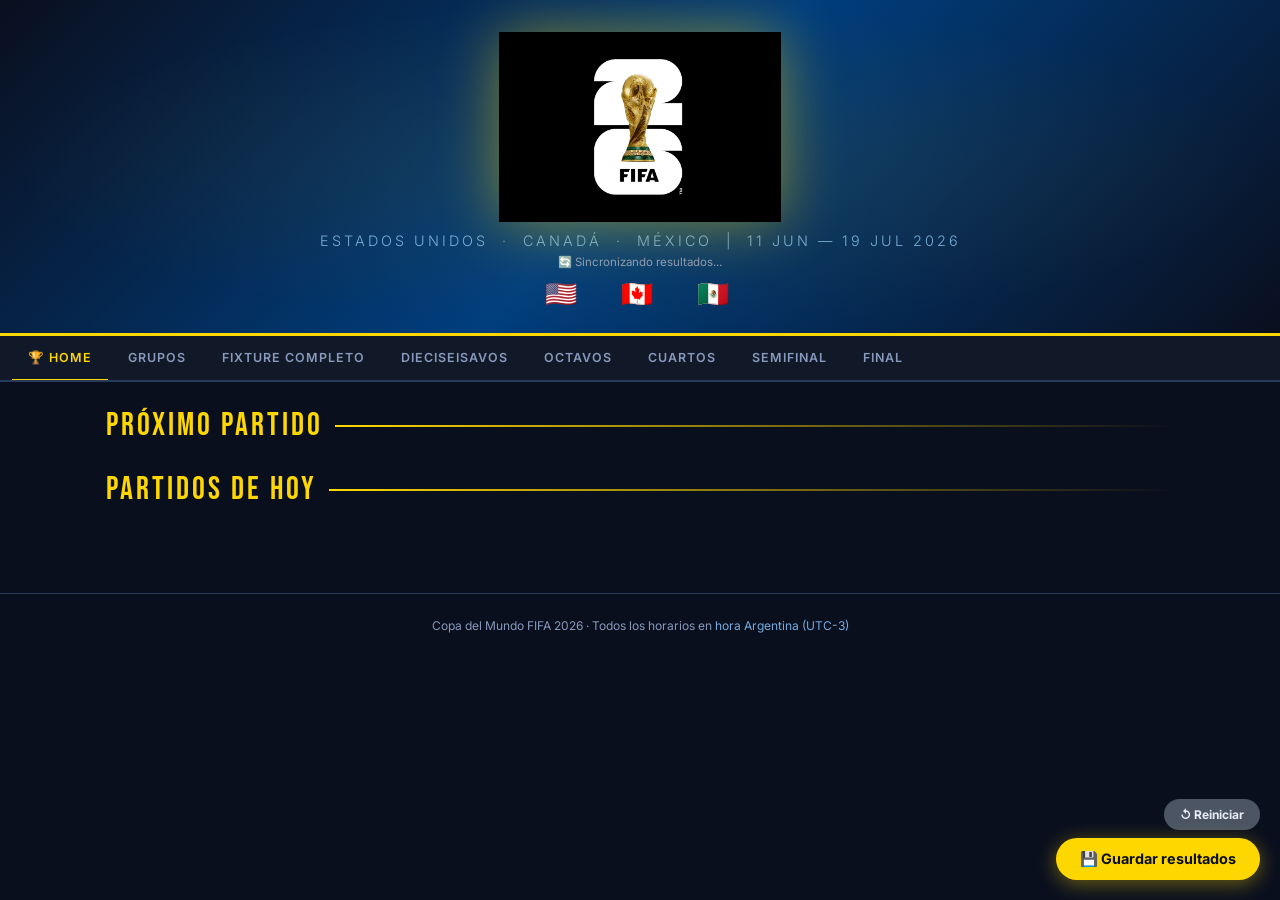
<file: index.html>
<!DOCTYPE html>
<html lang="es">
<head>
<meta charset="UTF-8">
<meta name="viewport" content="width=device-width, initial-scale=1.0">
<title>🏆 Mundial 2026 — Fixture Completo</title>
<style>
@import url('https://fonts.googleapis.com/css2?family=Bebas+Neue&family=Inter:wght@300;400;500;600;700&family=Noto+Color+Emoji&display=swap');
:root {
  --oro:#FFD700;--oro-oscuro:#C9A800;--azul-fifa:#003E7E;
  --bg:#0A0F1E;--bg2:#111827;--bg3:#1A2340;--card:#1E2B45;
  --borde:#2A3A5C;--texto:#E8EDF5;--gris:#8899BB;
  --arg1:#74ACDF;--arg2:#FFFFFF;
}
*{margin:0;padding:0;box-sizing:border-box;}
body{background:var(--bg);color:var(--texto);font-family:'Inter','Noto Color Emoji',sans-serif;min-height:100vh;}
.hero{background:linear-gradient(135deg,#0A0F1E 0%,#003E7E 50%,#0A0F1E 100%);text-align:center;padding:32px 20px 24px;border-bottom:3px solid var(--oro);position:relative;}
.hero::before{content:'';position:absolute;inset:0;background:radial-gradient(ellipse at 50% 50%,rgba(255,215,0,.08) 0%,transparent 70%);pointer-events:none;}
.hero-logo{height:190px;width:auto;object-fit:contain;margin-bottom:6px;filter:drop-shadow(0 0 30px rgba(255,215,0,.45));position:relative;}
@media(max-width:600px){.hero-logo{height:130px;}}
.hero-sub{font-size:.9rem;color:var(--arg1);letter-spacing:3px;text-transform:uppercase;font-weight:300;}
.hero-flags{font-size:26px;margin-top:10px;letter-spacing:6px;font-family:'Noto Color Emoji',sans-serif;}
.nav{display:flex;overflow-x:auto;background:var(--bg2);border-bottom:2px solid var(--borde);padding:0 12px;gap:4px;position:sticky;top:0;z-index:100;scrollbar-width:none;}
.nav::-webkit-scrollbar{display:none;}
.tab-btn{padding:14px 16px;background:none;border:none;color:var(--gris);font-family:'Inter',sans-serif;font-weight:600;font-size:.78rem;letter-spacing:1px;text-transform:uppercase;cursor:pointer;white-space:nowrap;border-bottom:3px solid transparent;margin-bottom:-2px;transition:color .2s,border-color .2s;}
.tab-btn:hover{color:var(--texto);}
.tab-btn.active{color:var(--oro);border-bottom-color:var(--oro);}
.section{display:none;padding:24px 16px 64px;max-width:1100px;margin:0 auto;}
.section.active{display:block;}
.arg-banner{background:linear-gradient(135deg,var(--arg1) 0%,#fff 50%,var(--arg1) 100%);border-radius:12px;padding:16px 24px;margin-bottom:24px;display:flex;align-items:center;gap:16px;color:#003087;}
.arg-banner .flag{font-size:40px;font-family:'Noto Color Emoji',sans-serif;}
.arg-banner h2{font-family:'Bebas Neue',sans-serif;font-size:1.8rem;letter-spacing:2px;}
.arg-banner p{font-size:.85rem;font-weight:500;opacity:.8;}
.sec-title{font-family:'Bebas Neue',sans-serif;font-size:2rem;letter-spacing:3px;color:var(--oro);margin-bottom:20px;display:flex;align-items:center;gap:12px;}
.sec-title::after{content:'';flex:1;height:2px;background:linear-gradient(90deg,var(--oro) 0%,transparent 100%);}
.grupos-grid{display:grid;grid-template-columns:repeat(auto-fill,minmax(320px,1fr));gap:20px;}
.grupo-card{background:var(--card);border:1px solid var(--borde);border-radius:12px;overflow:hidden;}
.grupo-header{background:var(--azul-fifa);padding:12px 16px;display:flex;justify-content:space-between;align-items:center;}
.grupo-header h3{font-family:'Bebas Neue',sans-serif;font-size:1.3rem;letter-spacing:2px;color:var(--oro);}
.grupo-header .equipo-list{font-size:1.1rem;font-family:'Noto Color Emoji',sans-serif;}
.tabla-pos{width:100%;border-collapse:collapse;font-size:.82rem;}
.tabla-pos thead tr{background:var(--bg3);}
.tabla-pos th{padding:8px;text-align:center;color:var(--gris);font-weight:600;font-size:.7rem;letter-spacing:1px;text-transform:uppercase;}
.tabla-pos th:first-child{text-align:left;padding-left:12px;}
.tabla-pos td{padding:8px;text-align:center;border-top:1px solid var(--borde);}
.tabla-pos td:first-child{text-align:left;padding-left:12px;font-weight:600;}
.tabla-pos tr.clasifica td{background:rgba(0,102,51,.15);}
.tabla-pos tr.clasifica-3ro td{background:rgba(0,62,126,.15);}
.tabla-pos .pts{font-weight:700;color:var(--oro);}
.dg-pos{color:#4ade80;}.dg-neg{color:#f87171;}
.dia-grupo{margin-bottom:28px;}
.dia-label{font-size:.75rem;font-weight:700;letter-spacing:2px;text-transform:uppercase;color:var(--gris);padding:6px 12px;background:var(--bg3);border-radius:6px;margin-bottom:10px;display:inline-block;}
.partido-row{background:var(--card);border:1px solid var(--borde);border-radius:10px;padding:14px 16px;margin-bottom:8px;display:grid;grid-template-columns:1fr auto 1fr;align-items:center;gap:12px;transition:border-color .2s;}
.partido-row:hover{border-color:var(--arg1);}
.partido-row.argentina{border-left:4px solid var(--arg1);background:linear-gradient(90deg,rgba(116,172,223,.08),var(--card));}
.equipo-lado{display:flex;align-items:center;gap:10px;min-width:0;}
.equipo-lado.derecha{flex-direction:row-reverse;text-align:right;}
.bandera{font-size:22px;flex-shrink:0;font-family:'Noto Color Emoji',sans-serif;}
.equipo-nombre{font-weight:600;font-size:.92rem;overflow:hidden;text-overflow:ellipsis;white-space:nowrap;}
.equipo-nombre small{display:block;font-size:.68rem;color:var(--gris);font-weight:400;margin-top:1px;}
.marcador{display:flex;align-items:center;gap:6px;flex-shrink:0;}
.gol-input{width:42px;height:42px;background:var(--bg3);border:2px solid var(--borde);border-radius:8px;color:var(--texto);font-size:1.3rem;font-weight:700;text-align:center;cursor:pointer;transition:border-color .2s,background .2s;-moz-appearance:textfield;}
.gol-input::-webkit-outer-spin-button,.gol-input::-webkit-inner-spin-button{-webkit-appearance:none;}
.gol-input:focus{outline:none;border-color:var(--oro);background:var(--bg2);}
.gol-input.filled{background:rgba(255,215,0,.08);border-color:var(--oro-oscuro);}
.gol-input:disabled{opacity:.3;cursor:not-allowed;}
.vs-sep{color:var(--gris);font-size:.75rem;font-weight:700;}
.hora-badge{font-size:.72rem;color:var(--arg1);font-weight:600;display:block;text-align:center;margin-top:3px;}
.sede-badge{font-size:.65rem;color:var(--gris);display:block;text-align:center;}
.arg-match-banner{background:linear-gradient(90deg,rgba(116,172,223,.15),rgba(116,172,223,.05));border:1px solid var(--arg1);border-radius:10px;padding:10px 16px;margin-bottom:16px;font-size:.8rem;color:var(--arg1);display:flex;align-items:center;gap:8px;}
.elim-section{background:var(--card);border:1px solid var(--borde);border-radius:12px;padding:20px;margin-bottom:24px;}
.elim-title{font-family:'Bebas Neue',sans-serif;font-size:1.4rem;letter-spacing:2px;color:var(--oro);margin-bottom:16px;border-bottom:1px solid var(--borde);padding-bottom:10px;}
.bracket-grid{display:grid;grid-template-columns:repeat(auto-fill,minmax(280px,1fr));gap:12px;}
.bracket-match{background:var(--bg3);border:1px solid var(--borde);border-radius:8px;overflow:hidden;}
.bracket-match-header{background:var(--bg2);padding:6px 12px;font-size:.68rem;color:var(--gris);font-weight:700;letter-spacing:1px;text-transform:uppercase;display:flex;justify-content:space-between;}
.bracket-equipo{display:flex;align-items:center;gap:10px;padding:10px 12px;border-bottom:1px solid var(--borde);}
.bracket-equipo:last-child{border-bottom:none;}
.bracket-equipo .bandera{font-size:18px;}
.bracket-equipo .nombre{font-weight:600;font-size:.85rem;flex:1;}
.bracket-equipo .nombre.pendiente{color:var(--gris);font-style:italic;font-size:.75rem;font-weight:400;}
  .bracket-equipo .bnd-small{font-size:16px;min-width:20px;text-align:center;color:var(--gris);}
.bracket-equipo .gol-input{width:36px;height:36px;font-size:1.1rem;}
.bracket-equipo.ganador{background:rgba(255,215,0,.07);}
.bracket-equipo.ganador .nombre{color:var(--oro);}
.clasificados-panel{background:var(--card);border:1px solid var(--borde);border-radius:12px;padding:20px;margin-bottom:24px;}
.cls-grid{display:grid;grid-template-columns:repeat(auto-fill,minmax(150px,1fr));gap:10px;margin-top:12px;}
.cls-item{background:var(--bg3);border:1px solid var(--borde);border-radius:8px;padding:10px;text-align:center;font-size:.8rem;}
.cls-item .bnd{font-size:22px;margin-bottom:4px;font-family:'Noto Color Emoji',sans-serif;}
.cls-item .nmbr{font-weight:600;font-size:.85rem;}
.cls-item .pos{font-size:.68rem;color:var(--gris);margin-top:2px;}
.cls-item.argentina-cls{border-color:var(--arg1);background:rgba(116,172,223,.1);}
.terceros-tabla{width:100%;border-collapse:collapse;font-size:.82rem;margin-bottom:16px;}
.terceros-tabla th{background:var(--bg3);padding:8px 12px;text-align:left;color:var(--gris);font-size:.7rem;font-weight:700;letter-spacing:1px;text-transform:uppercase;}
.terceros-tabla td{padding:8px 12px;border-top:1px solid var(--borde);}
.terceros-tabla tr.clasificado-3ro td{background:rgba(0,62,126,.15);}
.terceros-tabla .pts{font-weight:700;color:var(--oro);}
.save-bar{position:fixed;bottom:20px;right:20px;z-index:200;display:flex;flex-direction:column;gap:8px;align-items:flex-end;}
.save-btn{background:var(--oro);color:#0A0F1E;border:none;border-radius:50px;padding:12px 24px;font-family:'Inter',sans-serif;font-weight:700;font-size:.9rem;cursor:pointer;box-shadow:0 4px 20px rgba(255,215,0,.4);transition:transform .15s,box-shadow .15s;}
.save-btn:hover{transform:scale(1.05);box-shadow:0 6px 28px rgba(255,215,0,.6);}
.save-btn.reset{background:#4B5563;color:var(--texto);box-shadow:none;font-size:.75rem;padding:8px 16px;}
.saved-msg{background:#1A3A2A;color:#4ade80;border:1px solid #2d6a4f;border-radius:8px;padding:8px 16px;font-size:.8rem;font-weight:600;opacity:0;transition:opacity .3s;}
.saved-msg.show{opacity:1;}
footer{text-align:center;padding:24px;color:var(--gris);font-size:.75rem;border-top:1px solid var(--borde);}
footer span{color:var(--arg1);}
@media(max-width:600px){.equipo-nombre{font-size:.8rem;}.gol-input{width:38px;height:38px;font-size:1.1rem;}.partido-row{padding:10px 12px;gap:8px;}}

.home-card{
  background:#111827;
  border:1px solid #1f2937;
  border-radius:14px;
  padding:20px;
  margin-bottom:20px;
  text-align:center;
}

.home-teams{
  display:flex;
  justify-content:space-between;
  align-items:center;
  font-size:1.3rem;
}

.countdown{
  display:flex;
  justify-content:center;
  gap:10px;
  margin-top:20px;
}

.cd{
  background:#0f172a;
  padding:10px;
  border-radius:10px;
  min-width:70px;
}

.cd-num{
  font-size:1.4rem;
  font-weight:bold;
}


</style>
</head>
<body>

<div class="hero">
  <img src="[data-uri]" alt="FIFA World Cup 2026" class="hero-logo">
  <p class="hero-sub">Estados Unidos &nbsp;·&nbsp; Canadá &nbsp;·&nbsp; México &nbsp;|&nbsp; 11 Jun — 19 Jul 2026</p>
  <div id="sync-status" style="font-size:.72rem;color:var(--gris);margin-top:6px;">🔄 Sincronizando resultados...</div>
  <div class="hero-flags">🇺🇸 🇨🇦 🇲🇽</div>
</div>

<nav class="nav">
  <button class="tab-btn active" onclick="showTab('home',this)">🏆 Home</button>
  <button class="tab-btn" onclick="showTab('grupos',this)">Grupos</button>
  <button class="tab-btn" onclick="showTab('fixture',this)">Fixture Completo</button>
  <button class="tab-btn" onclick="showTab('dieciseisavos',this)">Dieciseisavos</button>
  <button class="tab-btn" onclick="showTab('octavos',this)">Octavos</button>
  <button class="tab-btn" onclick="showTab('cuartos',this)">Cuartos</button>
  <button class="tab-btn" onclick="showTab('semis',this)">Semifinal</button>
  <button class="tab-btn" onclick="showTab('final',this)">Final</button>
</nav>

<div id="tab-home" class="section active">
  <div class="sec-title">Próximo Partido</div>
  <div id="next-match-panel"></div>
  <div class="sec-title" style="margin-top:25px">
    Partidos de Hoy
  </div>
  <div id="today-matches"></div>
</div>

<!-- GRUPOS -->
<div id="tab-grupos" class="section">
  <div class="sec-title">Fase de Grupos</div>
  <div style="margin-bottom:16px;font-size:.82rem;color:var(--gris);">Los 2 primeros de cada grupo + los 8 mejores terceros clasifican a dieciseisavos.</div>
  <div class="grupos-grid" id="grupos-container"></div>
  <div style="margin-top:32px;" class="sec-title">Mejores Terceros</div>
  <div class="clasificados-panel">
    <div style="font-size:.82rem;color:var(--gris);margin-bottom:12px;">De los 12 grupos, los 8 mejores terceros clasifican. Ordenados por puntos, diferencia de gol y goles a favor.</div>
    <table class="terceros-tabla" id="tabla-terceros">
      <thead><tr><th>#</th><th>Equipo</th><th>Grupo</th><th>J</th><th>G</th><th>E</th><th>P</th><th>GF</th><th>GC</th><th>DG</th><th>Pts</th></tr></thead>
      <tbody></tbody>
    </table>
  </div>
</div>

<!-- FIXTURE -->
<div id="tab-fixture" class="section">
  <div class="sec-title">Fixture Completo</div>
  <div style="font-size:.82rem;color:var(--gris);margin-bottom:20px;">Todos los horarios en hora Argentina (UTC-3). Ingresá los resultados para actualizar las tablas y el bracket.</div>
  <div id="fixture-completo"></div>
</div>

<!-- DIECISEISAVOS -->
<div id="tab-dieciseisavos" class="section">
  <div class="sec-title">Dieciseisavos de Final</div>
  <div style="font-size:.82rem;color:var(--gris);margin-bottom:16px;">32 clasificados: 1° y 2° de cada grupo + 8 mejores terceros. Los equipos aparecen automáticamente al cargar resultados de grupos.</div>
  <div class="clasificados-panel" style="margin-bottom:24px;">
    <div class="elim-title">32 Clasificados</div>
    <div id="cls-info" style="font-size:.8rem;color:var(--gris);margin-bottom:8px;">Los clasificados se mostrarán a medida que se carguen resultados.</div>
    <div class="cls-grid" id="grid-clasificados-16"></div>
  </div>
  <div class="elim-section">
    <div class="elim-title">16 Partidos — Dieciseisavos de Final</div>
    <div id="bracket-r32" class="bracket-grid"></div>
  </div>
</div>

<!-- OCTAVOS -->
<div id="tab-octavos" class="section">
  <div class="sec-title">Octavos de Final</div>
  <div style="font-size:.82rem;color:var(--gris);margin-bottom:16px;">Se completa con los ganadores de dieciseisavos.</div>
  <div class="elim-section">
    <div class="elim-title">Octavos</div>
    <div id="bracket-r16" class="bracket-grid"></div>
  </div>
</div>

<!-- CUARTOS -->
<div id="tab-cuartos" class="section">
  <div class="sec-title">Cuartos de Final</div>
  <div style="font-size:.82rem;color:var(--gris);margin-bottom:16px;">Se completa con los ganadores de octavos.</div>
  <div class="elim-section">
    <div class="elim-title">Cuartos de Final</div>
    <div id="bracket-qf" class="bracket-grid"></div>
  </div>
</div>

<!-- SEMIFINAL -->
<div id="tab-semis" class="section">
  <div class="sec-title">Semifinales</div>
  <div style="font-size:.82rem;color:var(--gris);margin-bottom:16px;">Se completa con los ganadores de cuartos.</div>
  <div class="elim-section">
    <div class="elim-title">Semifinales</div>
    <div id="bracket-sf" class="bracket-grid"></div>
  </div>
  <div class="elim-section">
    <div class="elim-title">Tercer Puesto</div>
    <div id="bracket-third" class="bracket-grid"></div>
  </div>
</div>

<!-- FINAL -->
<div id="tab-final" class="section">
  <div class="sec-title">La Gran Final</div>
  <div style="text-align:center;padding:16px 0 24px;">
    <div style="font-size:3rem;margin-bottom:6px;">🏆</div>
    <div style="font-family:'Bebas Neue',sans-serif;font-size:1.8rem;color:var(--gris);letter-spacing:3px;">19 de Julio de 2026</div>
    <div style="color:var(--gris);font-size:.85rem;margin-top:4px;">MetLife Stadium · East Rutherford, Nueva Jersey</div>
  </div>
  <div class="elim-section">
    <div class="elim-title">Final</div>
    <div id="bracket-final" class="bracket-grid"></div>
  </div>
  <div id="campeon-panel" style="display:none;text-align:center;padding:32px;background:var(--card);border-radius:16px;border:2px solid var(--oro);margin-top:20px;">
    <div style="font-size:4rem;">🏆</div>
    <div style="font-family:'Bebas Neue',sans-serif;font-size:2.5rem;color:var(--oro);letter-spacing:4px;margin-top:8px;">CAMPEÓN DEL MUNDO 2026</div>
    <div id="campeon-nombre" style="font-size:2rem;margin-top:12px;"></div>
  </div>
</div>

<!-- SAVE BAR -->
<div class="save-bar">
  <div class="saved-msg" id="saved-msg">✓ Resultados guardados</div>
  <button class="save-btn reset" onclick="resetAll()">↺ Reiniciar</button>
  <button class="save-btn" onclick="saveAll()">💾 Guardar resultados</button>
</div>

<footer><p>Copa del Mundo FIFA 2026 · Todos los horarios en <span>hora Argentina (UTC-3)</span></p></footer>

<script>
// ============================================================
// DATOS GRUPOS
// ============================================================
const GRUPOS = {
  A:{equipos:[{nombre:'México',bandera:'🇲🇽'},{nombre:'Sudáfrica',bandera:'🇿🇦'},{nombre:'Corea del Sur',bandera:'🇰🇷'},{nombre:'Rep. Checa',bandera:'🇨🇿'}]},
  B:{equipos:[{nombre:'Canadá',bandera:'🇨🇦'},{nombre:'Bosnia-Herz.',bandera:'🇧🇦'},{nombre:'Qatar',bandera:'🇶🇦'},{nombre:'Suiza',bandera:'🇨🇭'}]},
  C:{equipos:[{nombre:'Brasil',bandera:'🇧🇷'},{nombre:'Marruecos',bandera:'🇲🇦'},{nombre:'Haití',bandera:'🇭🇹'},{nombre:'Escocia',bandera:'🏴󠁧󠁢󠁳󠁣󠁴󠁿'}]},
  D:{equipos:[{nombre:'EE.UU.',bandera:'🇺🇸'},{nombre:'Paraguay',bandera:'🇵🇾'},{nombre:'Australia',bandera:'🇦🇺'},{nombre:'Turquía',bandera:'🇹🇷'}]},
  E:{equipos:[{nombre:'Alemania',bandera:'🇩🇪'},{nombre:'Curazao',bandera:'🇨🇼'},{nombre:'Costa de Marfil',bandera:'🇨🇮'},{nombre:'Ecuador',bandera:'🇪🇨'}]},
  F:{equipos:[{nombre:'Países Bajos',bandera:'🇳🇱'},{nombre:'Japón',bandera:'🇯🇵'},{nombre:'Suecia',bandera:'🇸🇪'},{nombre:'Túnez',bandera:'🇹🇳'}]},
  G:{equipos:[{nombre:'Bélgica',bandera:'🇧🇪'},{nombre:'Egipto',bandera:'🇪🇬'},{nombre:'Irán',bandera:'🇮🇷'},{nombre:'Nueva Zelanda',bandera:'🇳🇿'}]},
  H:{equipos:[{nombre:'España',bandera:'🇪🇸'},{nombre:'Cabo Verde',bandera:'🇨🇻'},{nombre:'Arabia Saudita',bandera:'🇸🇦'},{nombre:'Uruguay',bandera:'🇺🇾'}]},
  I:{equipos:[{nombre:'Francia',bandera:'🇫🇷'},{nombre:'Senegal',bandera:'🇸🇳'},{nombre:'Irak',bandera:'🇮🇶'},{nombre:'Noruega',bandera:'🇳🇴'}]},
  J:{equipos:[{nombre:'Argentina',bandera:'🇦🇷'},{nombre:'Argelia',bandera:'🇩🇿'},{nombre:'Austria',bandera:'🇦🇹'},{nombre:'Jordania',bandera:'🇯🇴'}]},
  K:{equipos:[{nombre:'Portugal',bandera:'🇵🇹'},{nombre:'RD Congo',bandera:'🇨🇩'},{nombre:'Uzbekistán',bandera:'🇺🇿'},{nombre:'Colombia',bandera:'🇨🇴'}]},
  L:{equipos:[{nombre:'Inglaterra',bandera:'🏴󠁧󠁢󠁥󠁮󠁧󠁿'},{nombre:'Croacia',bandera:'🇭🇷'},{nombre:'Ghana',bandera:'🇬🇭'},{nombre:'Panamá',bandera:'🇵🇦'}]},
};

// ============================================================
// FIXTURE FASE DE GRUPOS (ORDENADO CRONOLÓGICAMENTE)
// ============================================================
const PARTIDOS_GRUPOS = [
  // JUEVES 11 DE JUNIO
  {id:'A1',g:'A',h:'México',v:'Sudáfrica',fecha:'Jue 11 Jun',hora:'16:00',sede:'Ciudad de México'},
  {id:'A2',g:'A',h:'Corea del Sur',v:'Rep. Checa',fecha:'Jue 11 Jun',hora:'22:00',sede:'Guadalajara'},

  // VIERNES 12 DE JUNIO
  {id:'B1',g:'B',h:'Canadá',v:'Bosnia-Herz.',fecha:'Vie 12 Jun',hora:'16:00',sede:'Toronto'},
  {id:'D1',g:'D',h:'EE.UU.',v:'Paraguay',fecha:'Vie 12 Jun',hora:'20:00',sede:'Los Ángeles'},

  // SÁBADO 13 DE JUNIO
  {id:'B2',g:'B',h:'Qatar',v:'Suiza',fecha:'Sáb 13 Jun',hora:'16:00',sede:'San Francisco'},
  {id:'C1',g:'C',h:'Brasil',v:'Marruecos',fecha:'Sáb 13 Jun',hora:'19:00',sede:'Boston'},
  {id:'C2',g:'C',h:'Haití',v:'Escocia',fecha:'Sáb 13 Jun',hora:'22:00',sede:'Nueva York / Nueva Jersey'},

  // DOMINGO 14 DE JUNIO
  {id:'D2',g:'D',h:'Australia',v:'Turquía',fecha:'Dom 14 Jun',hora:'01:00',sede:'Vancouver'},
  {id:'E1',g:'E',h:'Alemania',v:'Curazao',fecha:'Dom 14 Jun',hora:'14:00',sede:'Philadelphia'},
  {id:'F1',g:'F',h:'Países Bajos',v:'Japón',fecha:'Dom 14 Jun',hora:'17:00',sede:'Dallas'},
  {id:'E2',g:'E',h:'Costa de Marfil',v:'Ecuador',fecha:'Dom 14 Jun',hora:'20:00',sede:'Houston'},
  {id:'F2',g:'F',h:'Suecia',v:'Túnez',fecha:'Dom 14 Jun',hora:'23:00',sede:'Monterrey'},

  // LUNES 15 DE JUNIO
  {id:'H1',g:'H',h:'España',v:'Cabo Verde',fecha:'Lun 15 Jun',hora:'13:00',sede:'Miami'},
  {id:'G1',g:'G',h:'Bélgica',v:'Egipto',fecha:'Lun 15 Jun',hora:'18:00',sede:'Los Ángeles'},
  {id:'H2',g:'H',h:'Arabia Saudita',v:'Uruguay',fecha:'Lun 15 Jun',hora:'19:00',sede:'Atlanta'},
  {id:'G2',g:'G',h:'Irán',v:'Nueva Zelanda',fecha:'Lun 15 Jun',hora:'22:00',sede:'Seattle'},

  // MARTES 16 DE JUNIO
  {id:'J1',g:'J',h:'Austria',v:'Jordania',fecha:'Mar 16 Jun',hora:'01:00',sede:'San Francisco'},
  {id:'A3',g:'A',h:'Rep. Checa',v:'Sudáfrica',fecha:'Mar 16 Jun',hora:'13:00',sede:'Atlanta'},
  {id:'I1',g:'I',h:'Francia',v:'Senegal',fecha:'Mar 16 Jun',hora:'16:00',sede:'Nueva York / Nueva Jersey'},
  {id:'I2',g:'I',h:'Irak',v:'Noruega',fecha:'Mar 16 Jun',hora:'19:00',sede:'Boston'},
  {id:'J2',g:'J',h:'Argentina',v:'Argelia',fecha:'Mar 16 Jun',hora:'22:00',sede:'Kansas City'},

  // MIÉRCOLES 17 DE JUNIO
  {id:'K1',g:'K',h:'Portugal',v:'RD Congo',fecha:'Mié 17 Jun',hora:'14:00',sede:'Houston'},
  {id:'L1',g:'L',h:'Inglaterra',v:'Croacia',fecha:'Mié 17 Jun',hora:'17:00',sede:'Toronto'},
  {id:'L2',g:'L',h:'Ghana',v:'Panamá',fecha:'Mié 17 Jun',hora:'20:00',sede:'Dallas'},
  {id:'K2',g:'K',h:'Uzbekistán',v:'Colombia',fecha:'Mié 17 Jun',hora:'23:00',sede:'Ciudad de México'},

  // JUEVES 18 DE JUNIO
  {id:'B3',g:'B',h:'Suiza',v:'Bosnia-Herz.',fecha:'Jue 18 Jun',hora:'16:00',sede:'Los Ángeles'},
  {id:'B4',g:'B',h:'Canadá',v:'Qatar',fecha:'Jue 18 Jun',hora:'19:00',sede:'Vancouver'},

  // VIERNES 19 DE JUNIO
  {id:'D3',g:'D',h:'EE.UU.',v:'Australia',fecha:'Vie 19 Jun',hora:'01:00',sede:'Seattle'},
  {id:'C3',g:'C',h:'Brasil',v:'Haití',fecha:'Vie 19 Jun',hora:'19:00',sede:'Philadelphia'},
  {id:'C4',g:'C',h:'Escocia',v:'Marruecos',fecha:'Vie 19 Jun',hora:'22:00',sede:'Boston'},

  // SÁBADO 20 DE JUNIO
  {id:'F3',g:'F',h:'Japón',v:'Túnez',fecha:'Sáb 20 Jun',hora:'01:00',sede:'Monterrey'},
  {id:'F4',g:'F',h:'Países Bajos',v:'Suecia',fecha:'Sáb 20 Jun',hora:'14:00',sede:'Houston'},
  {id:'D4',g:'D',h:'Turquía',v:'Paraguay',fecha:'Sáb 20 Jun',hora:'16:00',sede:'San Francisco'},
  {id:'E3',g:'E',h:'Alemania',v:'Costa de Marfil',fecha:'Sáb 20 Jun',hora:'17:00',sede:'Toronto'},
  {id:'E4',g:'E',h:'Curazao',v:'Ecuador',fecha:'Sáb 20 Jun',hora:'21:00',sede:'Kansas City'},
  {id:'A4',g:'A',h:'México',v:'Corea del Sur',fecha:'Sáb 20 Jun',hora:'22:00',sede:'Guadalajara'},

  // DOMINGO 21 DE JUNIO
  {id:'H3',g:'H',h:'España',v:'Arabia Saudita',fecha:'Dom 21 Jun',hora:'13:00',sede:'Miami'},
  {id:'G3',g:'G',h:'Bélgica',v:'Irán',fecha:'Dom 21 Jun',hora:'16:00',sede:'Los Ángeles'},
  {id:'H4',g:'H',h:'Cabo Verde',v:'Uruguay',fecha:'Dom 21 Jun',hora:'19:00',sede:'Atlanta'},
  {id:'G4',g:'G',h:'Egipto',v:'Nueva Zelanda',fecha:'Dom 21 Jun',hora:'22:00',sede:'Vancouver'},

  // LUNES 22 DE JUNIO
  {id:'J3',g:'J',h:'Jordania',v:'Argelia',fecha:'Lun 22 Jun',hora:'00:00',sede:'San Francisco'},
  {id:'J4',g:'J',h:'Argentina',v:'Austria',fecha:'Lun 22 Jun',hora:'14:00',sede:'Dallas'},
  {id:'I3',g:'I',h:'Francia',v:'Irak',fecha:'Lun 22 Jun',hora:'18:00',sede:'Nueva York / Nueva Jersey'},
  {id:'I4',g:'I',h:'Noruega',v:'Senegal',fecha:'Lun 22 Jun',hora:'21:00',sede:'Philadelphia'},

  // MARTES 23 DE JUNIO
  {id:'K3',g:'K',h:'Portugal',v:'Uzbekistán',fecha:'Mar 23 Jun',hora:'14:00',sede:'Houston'},
  {id:'L3',g:'L',h:'Inglaterra',v:'Ghana',fecha:'Mar 23 Jun',hora:'17:00',sede:'Boston'},
  {id:'L4',g:'L',h:'Croacia',v:'Panamá',fecha:'Mar 23 Jun',hora:'20:00',sede:'Toronto'},
  {id:'K4',g:'K',h:'RD Congo',v:'Colombia',fecha:'Mar 23 Jun',hora:'23:00',sede:'Guadalajara'},

  // MIÉRCOLES 24 DE JUNIO
  {id:'B5',g:'B',h:'Suiza',v:'Canadá',fecha:'Mié 24 Jun',hora:'16:00',sede:'Vancouver'},
  {id:'B6',g:'B',h:'Bosnia-Herz.',v:'Qatar',fecha:'Mié 24 Jun',hora:'16:00',sede:'Seattle'},
  {id:'C5',g:'C',h:'Escocia',v:'Brasil',fecha:'Mié 24 Jun',hora:'19:00',sede:'Miami'},
  {id:'C6',g:'C',h:'Marruecos',v:'Haití',fecha:'Mié 24 Jun',hora:'19:00',sede:'Atlanta'},
  {id:'A5',g:'A',h:'Rep. Checa',v:'México',fecha:'Mié 24 Jun',hora:'22:00',sede:'Ciudad de México'},
  {id:'A6',g:'A',h:'Sudáfrica',v:'Corea del Sur',fecha:'Mié 24 Jun',hora:'22:00',sede:'Monterrey'},

  // JUEVES 25 DE JUNIO
  {id:'E5',g:'E',h:'Ecuador',v:'Alemania',fecha:'Jue 25 Jun',hora:'17:00',sede:'Nueva York / Nueva Jersey'},
  {id:'E6',g:'E',h:'Curazao',v:'Costa de Marfil',fecha:'Jue 25 Jun',hora:'17:00',sede:'Philadelphia'},
  {id:'F5',g:'F',h:'Túnez',v:'Países Bajos',fecha:'Jue 25 Jun',hora:'20:00',sede:'Dallas'},
  {id:'F6',g:'F',h:'Japón',v:'Suecia',fecha:'Jue 25 Jun',hora:'20:00',sede:'Kansas City'},
  {id:'D5',g:'D',h:'Turquía',v:'EE.UU.',fecha:'Jue 25 Jun',hora:'23:00',sede:'Los Ángeles'},
  {id:'D6',g:'D',h:'Paraguay',v:'Australia',fecha:'Jue 25 Jun',hora:'23:00',sede:'San Francisco'},

  // VIERNES 26 DE JUNIO
  {id:'I5',g:'I',h:'Noruega',v:'Francia',fecha:'Vie 26 Jun',hora:'16:00',sede:'Boston'},
  {id:'I6',g:'I',h:'Senegal',v:'Irak',fecha:'Vie 26 Jun',hora:'16:00',sede:'Toronto'},
  {id:'H5',g:'H',h:'Uruguay',v:'España',fecha:'Vie 26 Jun',hora:'21:00',sede:'Guadalajara'},
  {id:'H6',g:'H',h:'Cabo Verde',v:'Arabia Saudita',fecha:'Vie 26 Jun',hora:'21:00',sede:'Houston'},

  // SÁBADO 27 DE JUNIO
  {id:'G5',g:'G',h:'Nueva Zelanda',v:'Bélgica',fecha:'Sáb 27 Jun',hora:'00:00',sede:'Vancouver'},
  {id:'G6',g:'G',h:'Egipto',v:'Irán',fecha:'Sáb 27 Jun',hora:'00:00',sede:'Seattle'},
  {id:'L5',g:'L',h:'Panamá',v:'Inglaterra',fecha:'Sáb 27 Jun',hora:'18:00',sede:'Nueva York / Nueva Jersey'},
  {id:'L6',g:'L',h:'Croacia',v:'Ghana',fecha:'Sáb 27 Jun',hora:'18:00',sede:'Philadelphia'},
  {id:'K5',g:'K',h:'Colombia',v:'Portugal',fecha:'Sáb 27 Jun',hora:'20:30',sede:'Miami'},
  {id:'K6',g:'K',h:'RD Congo',v:'Uzbekistán',fecha:'Sáb 27 Jun',hora:'20:30',sede:'Atlanta'},
  {id:'J5',g:'J',h:'Jordania',v:'Argentina',fecha:'Sáb 27 Jun',hora:'23:00',sede:'Dallas'},
  {id:'J6',g:'J',h:'Argelia',v:'Austria',fecha:'Sáb 27 Jun',hora:'23:00',sede:'Kansas City'}
];
// ============================================================
// ESTRUCTURA COMPLETA DEL BRACKET (CORREGIDO FIFA 2026)
// ============================================================
const BRACKET = {
  // DIECISEISAVOS DE FINAL (Ronda de 32 equipos)
  r32: [
    {id:'R32_1', fecha:'Dom 28 Jun', hora:'13:00', sede:'Los Ángeles', s1:{tipo:'pos',grupo:'A',pos:2}, s2:{tipo:'pos',grupo:'B',pos:2}},
    {id:'R32_2', fecha:'Lun 29 Jun', hora:'14:00', sede:'Houston', s1:{tipo:'pos',grupo:'C',pos:1}, s2:{tipo:'pos',grupo:'F',pos:2}},
    {id:'R32_3', fecha:'Lun 29 Jun', hora:'17:30', sede:'Boston', s1:{tipo:'pos',grupo:'E',pos:1}, s2:{tipo:'3ro',grupos:['A','B','C','D','F']}},
    {id:'R32_4', fecha:'Lun 29 Jun', hora:'22:00', sede:'Monterrey', s1:{tipo:'pos',grupo:'F',pos:1}, s2:{tipo:'pos',grupo:'C',pos:2}},
    {id:'R32_5', fecha:'Mar 30 Jun', hora:'14:00', sede:'Dallas', s1:{tipo:'pos',grupo:'E',pos:2}, s2:{tipo:'pos',grupo:'I',pos:2}},
    {id:'R32_6', fecha:'Mar 30 Jun', hora:'18:00', sede:'Nueva York / Nueva Jersey', s1:{tipo:'pos',grupo:'I',pos:1}, s2:{tipo:'3ro',grupos:['C','D','F','G','H']}},
    {id:'R32_7', fecha:'Mar 30 Jun', hora:'22:00', sede:'Ciudad de México', s1:{tipo:'pos',grupo:'A',pos:1}, s2:{tipo:'3ro',grupos:['C','E','F','H','I']}},
    {id:'R32_8', fecha:'Mié 01 Jul', hora:'13:00', sede:'Atlanta', s1:{tipo:'pos',grupo:'L',pos:1}, s2:{tipo:'3ro',grupos:['E','H','I','J','K']}},
    {id:'R32_9', fecha:'Mié 01 Jul', hora:'17:00', sede:'Seattle', s1:{tipo:'pos',grupo:'G',pos:1}, s2:{tipo:'3ro',grupos:['A','E','H','I','J']}},
    {id:'R32_10', fecha:'Mié 01 Jul', hora:'21:00', sede:'San Francisco', s1:{tipo:'pos',grupo:'D',pos:1}, s2:{tipo:'3ro',grupos:['B','E','F','I','J']}},
    {id:'R32_11', fecha:'Jue 02 Jul', hora:'16:00', sede:'Los Ángeles', s1:{tipo:'pos',grupo:'H',pos:1}, s2:{tipo:'pos',grupo:'J',pos:2}},
    {id:'R32_12', fecha:'Jue 02 Jul', hora:'20:00', sede:'Toronto', s1:{tipo:'pos',grupo:'K',pos:2}, s2:{tipo:'pos',grupo:'L',pos:2}},
    {id:'R32_13', fecha:'Jue 02 Jul', hora:'22:30', sede:'Kansas City', s1:{tipo:'pos',grupo:'K',pos:1}, s2:{tipo:'3ro',grupos:['D','E','I','J','L']}},
    {id:'R32_14', fecha:'Vie 03 Jul', hora:'00:00', sede:'Vancouver', s1:{tipo:'pos',grupo:'B',pos:1}, s2:{tipo:'3ro',grupos:['E','F','G','I','J']}},
    {id:'R32_15', fecha:'Vie 03 Jul', hora:'16:00', sede:'Dallas', s1:{tipo:'pos',grupo:'D',pos:2}, s2:{tipo:'pos',grupo:'G',pos:2}},
    {id:'R32_16', fecha:'Vie 03 Jul', hora:'19:00', sede:'Miami', s1:{tipo:'pos',grupo:'J',pos:1}, s2:{tipo:'pos',grupo:'H',pos:2}}
  ],

  // OCTAVOS DE FINAL (Round of 16)
  r16: [
    {id:'R16_1', fecha:'Sáb 04 Jul', hora:'14:00', sede:'Houston', s1:{tipo:'ganador',partido:'R32_3'}, s2:{tipo:'ganador',partido:'R32_5'}},
    {id:'R16_2', fecha:'Sáb 04 Jul', hora:'18:00', sede:'Philadelphia', s1:{tipo:'ganador',partido:'R32_4'}, s2:{tipo:'ganador',partido:'R32_7'}},
    {id:'R16_3', fecha:'Dom 05 Jul', hora:'17:00', sede:'Nueva York / Nueva Jersey', s1:{tipo:'ganador',partido:'R32_2'}, s2:{tipo:'ganador',partido:'R32_6'}},
    {id:'R16_4', fecha:'Dom 05 Jul', hora:'21:00', sede:'Ciudad de México', s1:{tipo:'ganador',partido:'R32_1'}, s2:{tipo:'ganador',partido:'R32_8'}},
    {id:'R16_5', fecha:'Lun 06 Jul', hora:'16:00', sede:'Dallas', s1:{tipo:'ganador',partido:'R32_11'}, s2:{tipo:'ganador',partido:'R32_12'}},
    {id:'R16_6', fecha:'Lun 06 Jul', hora:'21:00', sede:'Seattle', s1:{tipo:'ganador',partido:'R32_9'}, s2:{tipo:'ganador',partido:'R32_10'}},
    {id:'R16_7', fecha:'Mar 07 Jul', hora:'13:00', sede:'Atlanta', s1:{tipo:'ganador',partido:'R32_15'}, s2:{tipo:'ganador',partido:'R32_16'}},
    {id:'R16_8', fecha:'Mar 07 Jul', hora:'16:00', sede:'Vancouver', s1:{tipo:'ganador',partido:'R32_13'}, s2:{tipo:'ganador',partido:'R32_14'}}
  ],

  // CUARTOS DE FINAL
  qf: [
    {id:'QF_1', fecha:'Jue 09 Jul', hora:'16:00', sede:'Boston', s1:{tipo:'ganador',partido:'R16_1'}, s2:{tipo:'ganador',partido:'R16_2'}},
    {id:'QF_2', fecha:'Vie 10 Jul', hora:'19:00', sede:'Los Ángeles', s1:{tipo:'ganador',partido:'R16_3'}, s2:{tipo:'ganador',partido:'R16_4'}},
    {id:'QF_3', fecha:'Sáb 11 Jul', hora:'18:00', sede:'Miami', s1:{tipo:'ganador',partido:'R16_5'}, s2:{tipo:'ganador',partido:'R16_6'}},
    {id:'QF_4', fecha:'Sáb 11 Jul', hora:'22:00', sede:'Kansas City', s1:{tipo:'ganador',partido:'R16_7'}, s2:{tipo:'ganador',partido:'R16_8'}}
  ],

  // SEMIFINALES (Asegurate de que se llame 'semi' y tenga los 2 partidos internos)
  semi: [
    { id: 'SF_1', fecha: 'Mar 14 Jul', hora: '22:00', sede: 'Dallas', s1: { tipo: 'ganador', partido: 'QF_1' }, s2: { tipo: 'ganador', partido: 'QF_2' } },
    { id: 'SF_2', fecha: 'Mié 15 Jul', hora: '22:00', sede: 'Atlanta', s1: { tipo: 'ganador', partido: 'QF_3' }, s2: { tipo: 'ganador', partido: 'QF_4' } }
  ],

  // TERCER PUESTO (Este ya te andaba bien, pero verificalo)
  ter: [
    { id: '3ER_1', fecha: 'Sáb 18 Jul', hora: '17:00', sede: 'Miami', s1: { tipo: 'perdedor', partido: 'SF_1' }, s2: { tipo: 'perdedor', partido: 'SF_2' } }
  ],

  // GRAN FINAL (Dejala lista con su array de partidos correspondientes)
  fin: [
    { id: 'FIN_1', fecha: 'Dom 19 Jul', hora: '16:00', sede: 'Nueva York / Nueva Jersey', s1: { tipo: 'ganador', partido: 'SF_1' }, s2: { tipo: 'ganador', partido: 'SF_2' } }
  ]
};
  
// ============================================================
// ESTADO
// ============================================================

let resultados = {};

// ============================================================
// STORAGE — JSONbin.io (compartido entre todos los usuarios)
// ============================================================
const JSONBIN_URL = 'https://api.jsonbin.io/v3/b/6a2cc8d1da38895dfeb8919c';
const JSONBIN_HEADERS = {
  'Content-Type': 'application/json',
  'X-Master-Key': '$2a$10$4OB1nXzZwcoceeF44J3m5u9XvZZZftnN1wb.dWcYeoPDAVdei4toK',
  'X-Access-Key': '$2a$10$b.tBqHv/Kzc2Cy4voqOHDei4wWh2mP0oGuVZVGzy/QXaqBf7DokLm'
};

async function saveAll() {
  const btn = document.querySelector('.save-btn:not(.reset)');
  const msg = document.getElementById('saved-msg');
  btn.textContent = '⏳ Guardando...';
  btn.disabled = true;
  try {
    const res = await fetch(JSONBIN_URL, {
      method: 'PUT',
      headers: JSONBIN_HEADERS,
      body: JSON.stringify({ resultados })
    });
    if (!res.ok) throw new Error('Error ' + res.status);
    // Guardar copia local como respaldo
    localStorage.setItem('mundial2026', JSON.stringify(resultados));
    msg.textContent = '✓ Guardado en la nube';
    msg.classList.add('show');
    setTimeout(() => msg.classList.remove('show'), 2500);
  } catch(e) {
    msg.textContent = '✗ Error al guardar';
    msg.style.background = '#3A1A1A';
    msg.style.color = '#f87171';
    msg.classList.add('show');
    setTimeout(() => { msg.classList.remove('show'); msg.textContent = '✓ Guardado en la nube'; msg.style.background=''; msg.style.color=''; }, 3000);
  } finally {
    btn.textContent = '💾 Guardar resultados';
    btn.disabled = false;
  }
}

async function loadAll() {
  // Mostrar datos locales primero (respaldo instantáneo)
  try {
    const local = localStorage.getItem('mundial2026');
    if (local) resultados = JSON.parse(local);
  } catch(e) {}

  // Luego cargar desde JSONbin (fuente de verdad)
  try {
    const res = await fetch(JSONBIN_URL + '/latest', { headers: JSONBIN_HEADERS });
    if (!res.ok) throw new Error('Error ' + res.status);
    const data = await res.json();
    if (data.record && data.record.resultados) {
      resultados = data.record.resultados;
      localStorage.setItem('mundial2026', JSON.stringify(resultados));
      renderAll(false);
      const s=document.getElementById('sync-status'); if(s) s.style.display='none';
    }
  } catch(e) {
    console.warn('No se pudo cargar desde JSONbin, usando datos locales:', e);
    const s=document.getElementById('sync-status'); if(s) { s.textContent='⚠️ Sin conexión — usando datos locales'; s.style.color='#f87171'; }
  }
}

async function resetAll() {
  if (!confirm('¿Reiniciar todos los resultados? Esto borrará los datos para todos.')) return;
  resultados = {};
  try {
    await fetch(JSONBIN_URL, {
      method: 'PUT',
      headers: JSONBIN_HEADERS,
      body: JSON.stringify({ resultados: {} })
    });
    localStorage.removeItem('mundial2026');
    renderAll();
    const msg = document.getElementById('saved-msg');
    msg.textContent = '✓ Reiniciado';
    msg.classList.add('show');
    setTimeout(() => { msg.classList.remove('show'); msg.textContent = '✓ Guardado en la nube'; }, 2000);
  } catch(e) {
    console.error('Error al reiniciar:', e);
  }
}

// ============================================================
// HELPERS
// ============================================================
function getEquipo(nombre) {
  for (const g of Object.values(GRUPOS)) {
    const e = g.equipos.find(x => x.nombre === nombre);
    if (e) return e;
  }
  return {nombre, bandera:'🏳️'};
}

function calcTabla(grupo) {
  const equipos = GRUPOS[grupo].equipos.map(e => ({...e, j:0,g:0,em:0,p:0,gf:0,gc:0,pts:0}));
  const partidos = PARTIDOS_GRUPOS.filter(p => p.g === grupo);
  for (const pt of partidos) {
    const r = resultados[pt.id];
    if (!r || r.h==='' || r.v==='' || r.h===undefined) continue;
    const gh = parseInt(r.h), gv = parseInt(r.v);
    if (isNaN(gh)||isNaN(gv)) continue;
    const loc = equipos.find(e=>e.nombre===pt.h);
    const vis = equipos.find(e=>e.nombre===pt.v);
    if (!loc||!vis) continue;
    loc.j++; vis.j++;
    loc.gf+=gh; loc.gc+=gv; vis.gf+=gv; vis.gc+=gh;
    if (gh>gv) { loc.g++; loc.pts+=3; vis.p++; }
    else if (gh<gv) { vis.g++; vis.pts+=3; loc.p++; }
    else { loc.em++; vis.em++; loc.pts++; vis.pts++; }
  }
  equipos.forEach(e=>e.dg=e.gf-e.gc);
  equipos.sort((a,b)=>b.pts-a.pts||b.dg-a.dg||b.gf-a.gf||a.nombre.localeCompare(b.nombre));
  return equipos;
}

let _tablaCache = {};
function invalidarCache() { _tablaCache = {}; }
function getTabla(grupo) {
  if (!_tablaCache[grupo]) _tablaCache[grupo] = calcTabla(grupo);
  return _tablaCache[grupo];
}

function renderTabla(tableId, grupo, esArg) {
  const tabla = getTabla(grupo);
  const tbody = document.querySelector('#'+tableId+' tbody');
  if (!tbody) return;
  tbody.innerHTML = '';
  tabla.forEach((e,i) => {
    const tr = document.createElement('tr');
    if (i<2) tr.className='clasifica'; else if (i===2) tr.className='clasifica-3ro';
    const dgC = e.dg>0?'dg-pos':e.dg<0?'dg-neg':'';
    const nom = (esArg && e.nombre==='Argentina') ? `<strong style="color:var(--arg1)">${e.nombre}</strong>` : e.nombre;
    tr.innerHTML = `<td style="color:var(--gris);font-size:.8rem">${i+1}</td>
      <td><span style="margin-right:6px">${e.bandera}</span>${nom}</td>
      <td>${e.j}</td><td>${e.g}</td><td>${e.em}</td><td>${e.p}</td>
      <td>${e.gf}</td><td>${e.gc}</td>
      <td class="${dgC}">${e.dg>0?'+':''}${e.dg}</td>
      <td class="pts">${e.pts}</td>`;
    tbody.appendChild(tr);
  });
}

// ============================================================
// FIXTURE INPUT
// ============================================================
function crearInput(pid, lado, val) {
  const inp = document.createElement('input');
  inp.type='number'; inp.min='0'; inp.max='99';
  inp.className='gol-input'; inp.placeholder='-';
  inp.dataset.pid=pid; inp.dataset.lado=lado;
  if (val!==undefined && val!=='') { inp.value=val; inp.classList.add('filled'); }
  inp.addEventListener('input', function() {
    if (!resultados[pid]) resultados[pid]={h:'',v:''};
    resultados[pid][lado]=this.value;
    this.classList.toggle('filled', this.value!=='');
    invalidarCache();
    renderAll(true);
  });
  return inp;
}

function renderPartidoRow(pt, container) {
  const eqH=getEquipo(pt.h), eqV=getEquipo(pt.v);
  const esArg = pt.h==='Argentina'||pt.v==='Argentina';
  const r = resultados[pt.id]||{};
  const div = document.createElement('div');
  div.className = 'partido-row'+(esArg?' argentina':'');
  const lH=document.createElement('div'); lH.className='equipo-lado';
  lH.innerHTML=`<span class="bandera">${eqH.bandera}</span><span class="equipo-nombre">${eqH.nombre}<small>Local</small></span>`;
  const marc=document.createElement('div'); marc.className='marcador';
  const sep=document.createElement('div');
  sep.innerHTML=`<span class="vs-sep">vs</span><span class="hora-badge">${pt.hora} hs</span><span class="sede-badge">${pt.sede}</span>`;
  marc.appendChild(crearInput(pt.id,'h',r.h));
  marc.appendChild(sep);
  marc.appendChild(crearInput(pt.id,'v',r.v));
  const lV=document.createElement('div'); lV.className='equipo-lado derecha';
  lV.innerHTML=`<span class="equipo-nombre" style="text-align:right">${eqV.nombre}<small>Visitante</small></span><span class="bandera">${eqV.bandera}</span>`;
  div.appendChild(lH); div.appendChild(marc); div.appendChild(lV);
  container.appendChild(div);
}

// ============================================================
// RENDER SECCIONES
// ============================================================
//function renderArgPartidos() {
//  const cont=document.getElementById('arg-partidos');
//  cont.innerHTML='';
//  PARTIDOS_GRUPOS.filter(p=>p.h==='Argentina'||p.v==='Argentina').forEach(pt=>{
//    const b=document.createElement('div'); b.className='arg-match-banner';
//    b.innerHTML=`🇦🇷 Grupo J &nbsp;·&nbsp; ${pt.fecha} &nbsp;·&nbsp; ${pt.hora} hs &nbsp;·&nbsp; ${pt.sede}`;
//    cont.appendChild(b);
//    const w=document.createElement('div'); renderPartidoRow(pt,w); cont.appendChild(w);
//  });
//  renderTabla('tabla-grupoJ-arg','J',true);
//}

function renderGrupos() {
  const cont=document.getElementById('grupos-container'); cont.innerHTML='';
  for (const [letra,g] of Object.entries(GRUPOS)) {
    const card=document.createElement('div'); card.className='grupo-card';
    card.innerHTML=`<div class="grupo-header"><h3>Grupo ${letra}</h3><span class="equipo-list">${g.equipos.map(e=>e.bandera).join(' ')}</span></div>`;
    const td=document.createElement('div');
    td.innerHTML=`<table class="tabla-pos" id="tabla-grupo${letra}"><thead><tr><th>#</th><th>Equipo</th><th>J</th><th>G</th><th>E</th><th>P</th><th>GF</th><th>GC</th><th>DG</th><th>Pts</th></tr></thead><tbody></tbody></table>`;
    card.appendChild(td); cont.appendChild(card);
    renderTabla('tabla-grupo'+letra, letra, letra==='J');
  }
  renderTerceros();
}

function renderTerceros() {
  const tbody=document.querySelector('#tabla-terceros tbody'); if(!tbody) return;
  const terceros=[];
  for (const letra of Object.keys(GRUPOS)) {
    const t=getTabla(letra); if(t[2]) terceros.push({...t[2],_grupo:letra});
  }
  terceros.sort((a,b)=>b.pts-a.pts||b.dg-a.dg||b.gf-a.gf);
  tbody.innerHTML='';
  terceros.forEach((e,i)=>{
    const tr=document.createElement('tr'); if(i<8) tr.className='clasificado-3ro';
    const dgC=e.dg>0?'dg-pos':e.dg<0?'dg-neg':'';
    tr.innerHTML=`<td>${i+1}</td><td><span style="margin-right:6px">${e.bandera}</span>${e.nombre}</td>
      <td><strong>Grp ${e._grupo}</strong></td><td>${e.j}</td><td>${e.g}</td><td>${e.em}</td><td>${e.p}</td>
      <td>${e.gf}</td><td>${e.gc}</td><td class="${dgC}">${e.dg>0?'+':''}${e.dg}</td><td class="pts">${e.pts}</td>`;
    tbody.appendChild(tr);
  });
}

function renderFixtureCompleto() {
  const cont=document.getElementById('fixture-completo'); cont.innerHTML='';
  const porFecha={};
  PARTIDOS_GRUPOS.forEach(pt=>{ if(!porFecha[pt.fecha]) porFecha[pt.fecha]=[]; porFecha[pt.fecha].push(pt); });
  for (const [fecha,pts] of Object.entries(porFecha)) {
    const dg=document.createElement('div'); dg.className='dia-grupo';
    dg.innerHTML=`<div class="dia-label">📅 ${fecha}</div>`;
    const lista=document.createElement('div');
    pts.forEach(pt=>renderPartidoRow(pt,lista));
    dg.appendChild(lista); cont.appendChild(dg);
  }
}

// ============================================================
// BRACKET ELIMINATORIAS
// ============================================================
function getClasificadoGrupo(grupo,pos) { return getTabla(grupo)[pos-1]||null; }
function getMejorTercero(grupos) {
  const t=grupos.map(g=>getTabla(g)[2]).filter(Boolean);
  t.sort((a,b)=>b.pts-a.pts||b.dg-a.dg||b.gf-a.gf);
  return t[0]||null;
}
function findPartido(id) {
  // Recorre todas las llaves del objeto BRACKET de forma segura
  const etapas = Object.keys(BRACKET);
  for (let i = 0; i < etapas.length; i++) {
    const listaPartidos = BRACKET[etapas[i]];
    if (Array.isArray(listaPartidos)) {
      const encontrado = listaPartidos.find(p => p.id === id);
      if (encontrado) return encontrado;
    }
  }
  return null;
}
function grupoTienePartidos(grupo) {
  return PARTIDOS_GRUPOS.some(p => p.g===grupo && resultados[p.id] &&
    resultados[p.id].h!=='' && resultados[p.id].h!==undefined &&
    resultados[p.id].v!=='' && resultados[p.id].v!==undefined);
}

function resolverSlot(slot) {
  if (!slot) return null;

  // LÓGICA PARA POSICIONES DE GRUPOS
  if (slot.tipo === 'pos') {
    const tabla = tablas[slot.grupo];
    if (!tabla || !tabla[slot.pos - 1]) return null;
    return {
      nombre: tabla[slot.pos - 1].nombre,
      bandera: tabla[slot.pos - 1].bandera
    };
  }

  // LÓGICA PARA GANADORES DE LLAVES ANTERIORES
  if (slot.tipo === 'ganador') {
    const p = findPartido(slot.partido);
    if (!p) return null; // Si no encuentra el partido, frena de forma segura
    
    const r = resultados[p.id];
    if (!r || r.h === '' || r.v === '' || r.h === undefined || r.v === undefined) return null;
    
    const gh = parseInt(r.h), gv = parseInt(r.v);
    if (isNaN(gh) || !isNaN(gv) && gh === gv) return null; // Empates o vacíos
    
    // Retorna el ganador real del partido evaluado
    return gh > gv ? resolverSlot(p.s1) : resolverSlot(p.s2);
  }

  // LÓGICA PARA PERDEDORES (TERCER PUESTO)
  if (slot.tipo === 'perdedor') {
    const p = findPartido(slot.partido);
    if (!p) return null;
    
    const r = resultados[p.id];
    if (!r || r.h === '' || r.v === '') return null;
    
    const gh = parseInt(r.h), gv = parseInt(r.v);
    if (isNaN(gh) || gh === gv) return null;
    
    // Retorna el perdedor real del partido evaluado
    return gh < gv ? resolverSlot(p.s1) : resolverSlot(p.s2);
  }

  return null;
}
function labelSlot(slot) {
  if (!slot) return '?';
  if (slot.tipo==='pos') return `${slot.pos}° Grupo ${slot.grupo}`;
  if (slot.tipo==='3ro') return `Mejor 3° (${slot.grupos.join('/')})`;
  if (slot.tipo==='ganador') return `Gan. ${slot.partido.replace('_',' ')}`;
  if (slot.tipo==='perdedor') return `Per. ${slot.partido.replace('_',' ')}`;
  return '?';
}

function renderBracketRonda(containerId, partidos, titulo) {
  const cont = document.getElementById(containerId); 
  if (!cont) return;
  cont.innerHTML = '';

  partidos.forEach((m, i) => {
    const eq1 = resolverSlot(m.s1), eq2 = resolverSlot(m.s2);
    
    // Si el equipo está definido muestra el nombre, sino "Por definir"
    const l1 = eq1 ? eq1.nombre : 'Por definir', f1 = eq1 ? eq1.bandera : '—';
    const l2 = eq2 ? eq2.nombre : 'Por definir', f2 = eq2 ? eq2.bandera : '—';
    
    const r = resultados[m.id] || {};
    const gh = parseInt(r.h), gv = parseInt(r.v);
    const ok = !isNaN(gh) && !isNaN(gv) && r.h !== '' && r.v !== '';
    
    const card = document.createElement('div'); 
    card.className = 'bracket-match';
    
    // CABECERA CORREGIDA: Ahora el título es dinámico ("Cuartos", "Semifinal", etc.)
    const h1 = document.createElement('div'); 
    h1.className = 'bracket-match-header';
    h1.innerHTML = `<span>${titulo} ${i + 1}</span><span>${m.fecha} · ${m.sede}</span>`;
    
    // Fila del Equipo Local
    const r1 = document.createElement('div'); 
    r1.className = 'bracket-equipo' + (ok && gh > gv ? ' ganador' : '');
    r1.innerHTML = `<span class="bandera bnd-small">${f1}</span><span class="nombre${!eq1 ? ' pendiente' : ''}">${l1}</span>`;
    const i1 = crearInputElim(m.id, 'h', r.h, !eq1 || !eq2); 
    r1.appendChild(i1);
    
    // Fila del Equipo Visitante
    const r2 = document.createElement('div'); 
    r2.className = 'bracket-equipo' + (ok && gv > gh ? ' ganador' : '');
    r2.innerHTML = `<span class="bandera bnd-small">${f2}</span><span class="nombre${!eq2 ? ' pendiente' : ''}">${l2}</span>`;
    const i2 = crearInputElim(m.id, 'v', r.v, !eq1 || !eq2); 
    r2.appendChild(i2);
    
    card.appendChild(h1); 
    card.appendChild(r1); 
    card.appendChild(r2);
    cont.appendChild(card);
  });
}

function crearInputElim(pid,lado,val,disabled) {
  const inp=document.createElement('input');
  inp.type='number'; inp.min='0'; inp.max='99';
  inp.className='gol-input'; inp.placeholder='-';
  inp.dataset.pid=pid; inp.dataset.lado=lado;
  if (disabled) inp.disabled=true;
  if (val!==undefined&&val!=='') { inp.value=val; inp.classList.add('filled'); }
  inp.addEventListener('input', function() {
    if (!resultados[pid]) resultados[pid]={h:'',v:''};
    resultados[pid][lado]=this.value;
    this.classList.toggle('filled',this.value!=='');
    invalidarCache();
    renderEliminatorias();
  });
  return inp;
}

function renderClasificados16() {
  const grid=document.getElementById('grid-clasificados-16'); if(!grid) return;
  const info=document.getElementById('cls-info');
  // Solo mostrar equipos que ya tienen al menos 1 partido jugado
  const cls=[];
  for (const letra of Object.keys(GRUPOS)) {
    const t=getTabla(letra);
    if(t[0]&&t[0].j>0) cls.push({...t[0],origen:`1° Grp ${letra}`});
    if(t[1]&&t[1].j>0) cls.push({...t[1],origen:`2° Grp ${letra}`});
  }
  const terceros=Object.keys(GRUPOS).map(g=>{
    const t=getTabla(g); return t[2]&&t[2].j>0?{...t[2],_grupo:g}:null;
  }).filter(Boolean);
  terceros.sort((a,b)=>b.pts-a.pts||b.dg-a.dg||b.gf-a.gf);
  terceros.slice(0,8).forEach(e=>cls.push({...e,origen:`3° Grp ${e._grupo} ✓`}));
  grid.innerHTML='';
  if (cls.length===0) {
    if(info) info.style.display='block';
    return;
  }
  if(info) info.style.display='none';
  cls.forEach(e=>{
    const d=document.createElement('div');
    d.className='cls-item'+(e.nombre==='Argentina'?' argentina-cls':'');
    d.innerHTML=`<div class="bnd">${e.bandera||'🏳️'}</div><div class="nmbr">${e.nombre||'?'}</div><div class="pos">${e.origen||''}</div>`;
    grid.appendChild(d);
  });
}

function renderEliminatorias() {
  invalidarCache();
  renderClasificados16();
  
  // RENDERIZADO CRONOLÓGICO SEGURO
  renderBracketRonda('bracket-r32', BRACKET.r32, '16avos');
  renderBracketRonda('bracket-r16', BRACKET.r16, 'Octavos');
  renderBracketRonda('bracket-qf', BRACKET.qf, 'Cuartos');
  renderBracketRonda('bracket-sf', BRACKET.semi, 'Semifinal'); // Mapea directo al div 'bracket-sf'
  renderBracketRonda('bracket-ter', BRACKET.ter, 'Tercer Puesto');
  renderBracketRonda('bracket-fin', BRACKET.fin, 'Final');
  
  // Lógica de coronación automática corregida sin colgar el script
  const r = resultados['FIN_1'];
  const panel = document.getElementById('campeon-panel');
  if (r && r.h !== '' && r.h !== undefined && r.v !== '' && r.v !== undefined) {
    const gh = parseInt(r.h), gv = parseInt(r.v);
    if (!isNaN(gh) && !isNaN(gv) && gh !== gv) {
      const fin = BRACKET.fin; 
      const c = gh > gv ? resolverSlot(fin.s1) : resolverSlot(fin.s2);
      if (c) {
        panel.style.display = 'block';
        document.getElementById('campeon-nombre').innerHTML = c.bandera + ' ' + c.nombre;
        return;
      }
    }
  }
  panel.style.display = 'none';
}
// ============================================================
// RENDER ALL
// ============================================================
function renderAll(update=false) {
  invalidarCache();
  if (!update) { renderGrupos(); renderFixtureCompleto(); }
  //renderArgPartidos();
  for (const letra of Object.keys(GRUPOS)) {
    const el=document.querySelector('#tabla-grupo'+letra+' tbody');
    if (el) renderTabla('tabla-grupo'+letra, letra, letra==='J');
  }
  renderTerceros();
  renderEliminatorias();
}

// ============================================================
// TAB NAV
// ============================================================
function showTab(name, btn) {
  document.querySelectorAll('.section').forEach(s=>s.classList.remove('active'));
  document.querySelectorAll('.tab-btn').forEach(b=>b.classList.remove('active'));
  document.getElementById('tab-'+name).classList.add('active');
  btn.classList.add('active');
}

// ============================================================
// INIT
// ============================================================
// Renderizar primero con datos locales (si hay), luego sincronizar con JSONbin
function parseFechaPartido(p){

  const meses = {
    Ene:0,Feb:1,Mar:2,Abr:3,May:4,Jun:5,
    Jul:6,Ago:7,Sep:8,Oct:9,Nov:10,Dic:11
  };

  const partes = p.fecha.split(' ');

  const dia = parseInt(partes[1]);
  const mes = meses[partes[2]];

  const [hh,mm] = p.hora.split(':');

  return new Date(
    2026,
    mes,
    dia,
    parseInt(hh),
    parseInt(mm)
  );
}
  
function crearHome(){

  const ahora = new Date();

  let proximo = null;
  let enCurso = null;

  const partidos = PARTIDOS_GRUPOS.map(p=>{

      const fechaHora = parseFechaPartido(p);

      return {
        ...p,
        dt: fechaHora
      };

  }).sort((a,b)=>a.dt-b.dt);

  for(const p of partidos){

      const inicio = p.dt;

      const fin = new Date(
        inicio.getTime() + 120*60000
      );

      if(ahora>=inicio && ahora<=fin){

          enCurso = p;
          break;
      }

      if(inicio>ahora && !proximo){

          proximo = p;
      }
  }

  const panel =
      document.getElementById('next-match-panel');

  if(!panel) return;

  if(enCurso){

      panel.innerHTML=`
      <div class="home-card">
        <h2>🔴 Partido en Curso</h2>

        <div class="home-teams">
          <div>${getEquipo(enCurso.h).bandera} ${enCurso.h}</div>
          <div>VS</div>
          <div>${getEquipo(enCurso.v).bandera} ${enCurso.v}</div>
        </div>

        <p>${enCurso.sede}</p>
      </div>
      `;

  }else if(proximo){

      panel.innerHTML=`
      <div class="home-card">

        <h2>⏳ Próximo Partido</h2>

        <div class="home-teams">
          <div>${getEquipo(proximo.h).bandera} ${proximo.h}</div>
          <div>VS</div>
          <div>${getEquipo(proximo.v).bandera} ${proximo.v}</div>
        </div>

        <p>${proximo.fecha} - ${proximo.hora} hs</p>

        <div id="contador" class="countdown"></div>

      </div>
      `;

      iniciarContador(proximo.dt);
  }

  renderPartidosHoy();
}

function iniciarContador(fecha){

  function tick(){

    const diff = fecha - new Date();

    if(diff<=0){
      crearHome();
      return;
    }

    const d=Math.floor(diff/86400000);
    const h=Math.floor((diff%86400000)/3600000);
    const m=Math.floor((diff%3600000)/60000);
    const s=Math.floor((diff%60000)/1000);

    const c=document.getElementById('contador');

    if(!c) return;

    c.innerHTML=`
      <div class="cd"><div class="cd-num">${d}</div>Días</div>
      <div class="cd"><div class="cd-num">${h}</div>Horas</div>
      <div class="cd"><div class="cd-num">${m}</div>Min</div>
      <div class="cd"><div class="cd-num">${s}</div>Seg</div>
    `;
  }

  tick();
  setInterval(tick,1000);
}

function renderPartidosHoy(){

  const hoy = new Date();

  const box =
      document.getElementById('today-matches');

  if(!box) return;

  const partidosHoy = PARTIDOS_GRUPOS.filter(p => {

      const f = parseFechaPartido(p);

      return (
          f.getDate() === hoy.getDate() &&
          f.getMonth() === hoy.getMonth()
      );

  });

  box.innerHTML='';

  partidosHoy.forEach(p=>{

      const d=document.createElement('div');

      d.className='partido-row';

      d.innerHTML=`
        <div class="equipo-lado">
          ${getEquipo(p.h).bandera}
          ${p.h}
        </div>

        <div>
          ${p.hora} hs
        </div>

        <div class="equipo-lado derecha">
          ${p.v}
          ${getEquipo(p.v).bandera}
        </div>
      `;

      box.appendChild(d);
  });
}
renderAll();
loadAll();
crearHome();
</script>
</body>
</html>
</file>
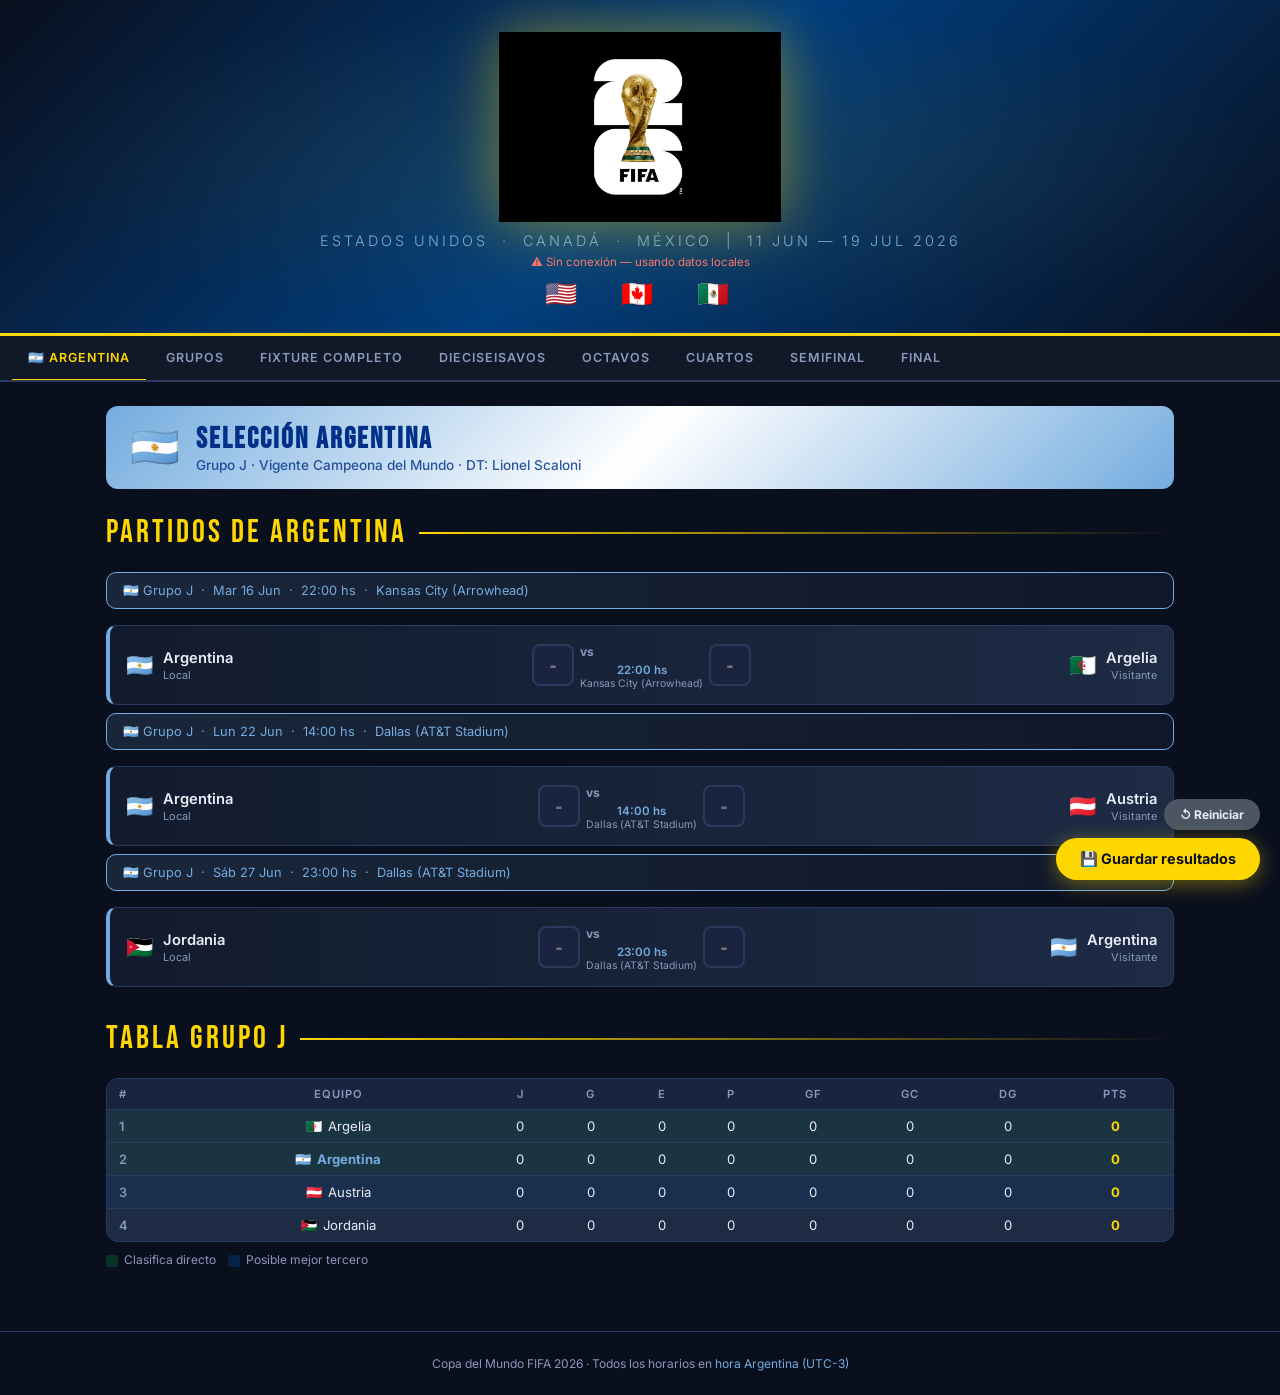
<file: mundial2026 (6).html>
<!DOCTYPE html>
<html lang="es">
<head>
<meta charset="UTF-8">
<meta name="viewport" content="width=device-width, initial-scale=1.0">
<title>🏆 Mundial 2026 — Fixture Completo</title>
<style>
@import url('https://fonts.googleapis.com/css2?family=Bebas+Neue&family=Inter:wght@300;400;500;600;700&family=Noto+Color+Emoji&display=swap');
:root {
  --oro:#FFD700;--oro-oscuro:#C9A800;--azul-fifa:#003E7E;
  --bg:#0A0F1E;--bg2:#111827;--bg3:#1A2340;--card:#1E2B45;
  --borde:#2A3A5C;--texto:#E8EDF5;--gris:#8899BB;
  --arg1:#74ACDF;--arg2:#FFFFFF;
}
*{margin:0;padding:0;box-sizing:border-box;}
body{background:var(--bg);color:var(--texto);font-family:'Inter','Noto Color Emoji',sans-serif;min-height:100vh;}
.hero{background:linear-gradient(135deg,#0A0F1E 0%,#003E7E 50%,#0A0F1E 100%);text-align:center;padding:32px 20px 24px;border-bottom:3px solid var(--oro);position:relative;}
.hero::before{content:'';position:absolute;inset:0;background:radial-gradient(ellipse at 50% 50%,rgba(255,215,0,.08) 0%,transparent 70%);pointer-events:none;}
.hero-logo{height:190px;width:auto;object-fit:contain;margin-bottom:6px;filter:drop-shadow(0 0 30px rgba(255,215,0,.45));position:relative;}
@media(max-width:600px){.hero-logo{height:130px;}}
.hero-sub{font-size:.9rem;color:var(--arg1);letter-spacing:3px;text-transform:uppercase;font-weight:300;}
.hero-flags{font-size:26px;margin-top:10px;letter-spacing:6px;font-family:'Noto Color Emoji',sans-serif;}
.nav{display:flex;overflow-x:auto;background:var(--bg2);border-bottom:2px solid var(--borde);padding:0 12px;gap:4px;position:sticky;top:0;z-index:100;scrollbar-width:none;}
.nav::-webkit-scrollbar{display:none;}
.tab-btn{padding:14px 16px;background:none;border:none;color:var(--gris);font-family:'Inter',sans-serif;font-weight:600;font-size:.78rem;letter-spacing:1px;text-transform:uppercase;cursor:pointer;white-space:nowrap;border-bottom:3px solid transparent;margin-bottom:-2px;transition:color .2s,border-color .2s;}
.tab-btn:hover{color:var(--texto);}
.tab-btn.active{color:var(--oro);border-bottom-color:var(--oro);}
.section{display:none;padding:24px 16px 64px;max-width:1100px;margin:0 auto;}
.section.active{display:block;}
.arg-banner{background:linear-gradient(135deg,var(--arg1) 0%,#fff 50%,var(--arg1) 100%);border-radius:12px;padding:16px 24px;margin-bottom:24px;display:flex;align-items:center;gap:16px;color:#003087;}
.arg-banner .flag{font-size:40px;font-family:'Noto Color Emoji',sans-serif;}
.arg-banner h2{font-family:'Bebas Neue',sans-serif;font-size:1.8rem;letter-spacing:2px;}
.arg-banner p{font-size:.85rem;font-weight:500;opacity:.8;}
.sec-title{font-family:'Bebas Neue',sans-serif;font-size:2rem;letter-spacing:3px;color:var(--oro);margin-bottom:20px;display:flex;align-items:center;gap:12px;}
.sec-title::after{content:'';flex:1;height:2px;background:linear-gradient(90deg,var(--oro) 0%,transparent 100%);}
.grupos-grid{display:grid;grid-template-columns:repeat(auto-fill,minmax(320px,1fr));gap:20px;}
.grupo-card{background:var(--card);border:1px solid var(--borde);border-radius:12px;overflow:hidden;}
.grupo-header{background:var(--azul-fifa);padding:12px 16px;display:flex;justify-content:space-between;align-items:center;}
.grupo-header h3{font-family:'Bebas Neue',sans-serif;font-size:1.3rem;letter-spacing:2px;color:var(--oro);}
.grupo-header .equipo-list{font-size:1.1rem;font-family:'Noto Color Emoji',sans-serif;}
.tabla-pos{width:100%;border-collapse:collapse;font-size:.82rem;}
.tabla-pos thead tr{background:var(--bg3);}
.tabla-pos th{padding:8px;text-align:center;color:var(--gris);font-weight:600;font-size:.7rem;letter-spacing:1px;text-transform:uppercase;}
.tabla-pos th:first-child{text-align:left;padding-left:12px;}
.tabla-pos td{padding:8px;text-align:center;border-top:1px solid var(--borde);}
.tabla-pos td:first-child{text-align:left;padding-left:12px;font-weight:600;}
.tabla-pos tr.clasifica td{background:rgba(0,102,51,.15);}
.tabla-pos tr.clasifica-3ro td{background:rgba(0,62,126,.15);}
.tabla-pos .pts{font-weight:700;color:var(--oro);}
.dg-pos{color:#4ade80;}.dg-neg{color:#f87171;}
.dia-grupo{margin-bottom:28px;}
.dia-label{font-size:.75rem;font-weight:700;letter-spacing:2px;text-transform:uppercase;color:var(--gris);padding:6px 12px;background:var(--bg3);border-radius:6px;margin-bottom:10px;display:inline-block;}
.partido-row{background:var(--card);border:1px solid var(--borde);border-radius:10px;padding:14px 16px;margin-bottom:8px;display:grid;grid-template-columns:1fr auto 1fr;align-items:center;gap:12px;transition:border-color .2s;}
.partido-row:hover{border-color:var(--arg1);}
.partido-row.argentina{border-left:4px solid var(--arg1);background:linear-gradient(90deg,rgba(116,172,223,.08),var(--card));}
.equipo-lado{display:flex;align-items:center;gap:10px;min-width:0;}
.equipo-lado.derecha{flex-direction:row-reverse;text-align:right;}
.bandera{font-size:22px;flex-shrink:0;font-family:'Noto Color Emoji',sans-serif;}
.equipo-nombre{font-weight:600;font-size:.92rem;overflow:hidden;text-overflow:ellipsis;white-space:nowrap;}
.equipo-nombre small{display:block;font-size:.68rem;color:var(--gris);font-weight:400;margin-top:1px;}
.marcador{display:flex;align-items:center;gap:6px;flex-shrink:0;}
.gol-input{width:42px;height:42px;background:var(--bg3);border:2px solid var(--borde);border-radius:8px;color:var(--texto);font-size:1.3rem;font-weight:700;text-align:center;cursor:pointer;transition:border-color .2s,background .2s;-moz-appearance:textfield;}
.gol-input::-webkit-outer-spin-button,.gol-input::-webkit-inner-spin-button{-webkit-appearance:none;}
.gol-input:focus{outline:none;border-color:var(--oro);background:var(--bg2);}
.gol-input.filled{background:rgba(255,215,0,.08);border-color:var(--oro-oscuro);}
.gol-input:disabled{opacity:.3;cursor:not-allowed;}
.vs-sep{color:var(--gris);font-size:.75rem;font-weight:700;}
.hora-badge{font-size:.72rem;color:var(--arg1);font-weight:600;display:block;text-align:center;margin-top:3px;}
.sede-badge{font-size:.65rem;color:var(--gris);display:block;text-align:center;}
.arg-match-banner{background:linear-gradient(90deg,rgba(116,172,223,.15),rgba(116,172,223,.05));border:1px solid var(--arg1);border-radius:10px;padding:10px 16px;margin-bottom:16px;font-size:.8rem;color:var(--arg1);display:flex;align-items:center;gap:8px;}
.elim-section{background:var(--card);border:1px solid var(--borde);border-radius:12px;padding:20px;margin-bottom:24px;}
.elim-title{font-family:'Bebas Neue',sans-serif;font-size:1.4rem;letter-spacing:2px;color:var(--oro);margin-bottom:16px;border-bottom:1px solid var(--borde);padding-bottom:10px;}
.bracket-grid{display:grid;grid-template-columns:repeat(auto-fill,minmax(280px,1fr));gap:12px;}
.bracket-match{background:var(--bg3);border:1px solid var(--borde);border-radius:8px;overflow:hidden;}
.bracket-match-header{background:var(--bg2);padding:6px 12px;font-size:.68rem;color:var(--gris);font-weight:700;letter-spacing:1px;text-transform:uppercase;display:flex;justify-content:space-between;}
.bracket-equipo{display:flex;align-items:center;gap:10px;padding:10px 12px;border-bottom:1px solid var(--borde);}
.bracket-equipo:last-child{border-bottom:none;}
.bracket-equipo .bandera{font-size:18px;}
.bracket-equipo .nombre{font-weight:600;font-size:.85rem;flex:1;}
.bracket-equipo .nombre.pendiente{color:var(--gris);font-style:italic;font-size:.75rem;font-weight:400;}
  .bracket-equipo .bnd-small{font-size:16px;min-width:20px;text-align:center;color:var(--gris);}
.bracket-equipo .gol-input{width:36px;height:36px;font-size:1.1rem;}
.bracket-equipo.ganador{background:rgba(255,215,0,.07);}
.bracket-equipo.ganador .nombre{color:var(--oro);}
.clasificados-panel{background:var(--card);border:1px solid var(--borde);border-radius:12px;padding:20px;margin-bottom:24px;}
.cls-grid{display:grid;grid-template-columns:repeat(auto-fill,minmax(150px,1fr));gap:10px;margin-top:12px;}
.cls-item{background:var(--bg3);border:1px solid var(--borde);border-radius:8px;padding:10px;text-align:center;font-size:.8rem;}
.cls-item .bnd{font-size:22px;margin-bottom:4px;font-family:'Noto Color Emoji',sans-serif;}
.cls-item .nmbr{font-weight:600;font-size:.85rem;}
.cls-item .pos{font-size:.68rem;color:var(--gris);margin-top:2px;}
.cls-item.argentina-cls{border-color:var(--arg1);background:rgba(116,172,223,.1);}
.terceros-tabla{width:100%;border-collapse:collapse;font-size:.82rem;margin-bottom:16px;}
.terceros-tabla th{background:var(--bg3);padding:8px 12px;text-align:left;color:var(--gris);font-size:.7rem;font-weight:700;letter-spacing:1px;text-transform:uppercase;}
.terceros-tabla td{padding:8px 12px;border-top:1px solid var(--borde);}
.terceros-tabla tr.clasificado-3ro td{background:rgba(0,62,126,.15);}
.terceros-tabla .pts{font-weight:700;color:var(--oro);}
.save-bar{position:fixed;bottom:20px;right:20px;z-index:200;display:flex;flex-direction:column;gap:8px;align-items:flex-end;}
.save-btn{background:var(--oro);color:#0A0F1E;border:none;border-radius:50px;padding:12px 24px;font-family:'Inter',sans-serif;font-weight:700;font-size:.9rem;cursor:pointer;box-shadow:0 4px 20px rgba(255,215,0,.4);transition:transform .15s,box-shadow .15s;}
.save-btn:hover{transform:scale(1.05);box-shadow:0 6px 28px rgba(255,215,0,.6);}
.save-btn.reset{background:#4B5563;color:var(--texto);box-shadow:none;font-size:.75rem;padding:8px 16px;}
.saved-msg{background:#1A3A2A;color:#4ade80;border:1px solid #2d6a4f;border-radius:8px;padding:8px 16px;font-size:.8rem;font-weight:600;opacity:0;transition:opacity .3s;}
.saved-msg.show{opacity:1;}
footer{text-align:center;padding:24px;color:var(--gris);font-size:.75rem;border-top:1px solid var(--borde);}
footer span{color:var(--arg1);}

/* EN VIVO */
.live-panel{background:linear-gradient(135deg,#0d1f0d,#1a3a1a);border:2px solid #4ade80;border-radius:14px;padding:20px;margin-bottom:24px;position:relative;overflow:hidden;}
.live-panel::before{content:'';position:absolute;inset:0;background:radial-gradient(ellipse at 50% 0%,rgba(74,222,128,.08),transparent 60%);pointer-events:none;}
.live-badge{display:inline-flex;align-items:center;gap:6px;background:#4ade80;color:#0a1a0a;font-weight:800;font-size:.7rem;letter-spacing:2px;padding:4px 10px;border-radius:20px;margin-bottom:12px;text-transform:uppercase;}
.live-dot{width:8px;height:8px;background:#0a1a0a;border-radius:50%;animation:pulse-dot 1s infinite;}
@keyframes pulse-dot{0%,100%{opacity:1;}50%{opacity:.3;}}
.live-match{display:grid;grid-template-columns:1fr auto 1fr;align-items:center;gap:16px;margin-bottom:10px;}
.live-team{display:flex;flex-direction:column;align-items:center;gap:6px;}
.live-team .flag{font-size:36px;font-family:'Noto Color Emoji',sans-serif;}
.live-team .name{font-weight:700;font-size:.95rem;text-align:center;}
.live-team .name.home{text-align:right;}
.live-score{text-align:center;}
.live-score .score{font-family:'Bebas Neue',sans-serif;font-size:3.5rem;color:#4ade80;line-height:1;letter-spacing:4px;}
.live-score .minute{font-size:.75rem;color:#4ade80;font-weight:700;margin-top:2px;}
.live-score .status{font-size:.7rem;color:var(--gris);}
.live-stats{display:grid;grid-template-columns:1fr auto 1fr;gap:4px;margin-top:14px;font-size:.75rem;}
.live-stats .stat-row{display:contents;}
.live-stats .stat-val{text-align:center;padding:3px 6px;font-weight:600;}
.live-stats .stat-val.left{text-align:right;color:var(--texto);}
.live-stats .stat-val.right{text-align:left;color:var(--texto);}
.live-stats .stat-name{text-align:center;color:var(--gris);font-size:.68rem;letter-spacing:.5px;}
.live-events{margin-top:12px;display:flex;flex-wrap:wrap;gap:6px;}
.live-event{background:rgba(255,255,255,.06);border-radius:6px;padding:4px 10px;font-size:.72rem;color:var(--gris);}
.live-event.goal{background:rgba(74,222,128,.15);color:#4ade80;}
.live-event.card-y{background:rgba(234,179,8,.15);color:#eab308;}
.live-event.card-r{background:rgba(248,113,113,.15);color:#f87171;}

/* PRÓXIMO PARTIDO */
.next-panel{background:var(--card);border:1px solid var(--borde);border-radius:14px;padding:20px;margin-bottom:24px;text-align:center;}
.next-label{font-size:.72rem;color:var(--gris);letter-spacing:2px;text-transform:uppercase;margin-bottom:10px;}
.next-match{display:flex;align-items:center;justify-content:center;gap:20px;margin-bottom:12px;}
.next-team{display:flex;flex-direction:column;align-items:center;gap:4px;}
.next-team .flag{font-size:32px;font-family:'Noto Color Emoji',sans-serif;}
.next-team .name{font-size:.85rem;font-weight:600;}
.next-vs{font-family:'Bebas Neue',sans-serif;font-size:1.8rem;color:var(--gris);letter-spacing:2px;}
.countdown{display:flex;gap:12px;justify-content:center;margin-top:8px;}
.cd-block{background:var(--bg3);border-radius:8px;padding:8px 14px;min-width:56px;}
.cd-num{font-family:'Bebas Neue',sans-serif;font-size:2rem;color:var(--oro);line-height:1;}
.cd-label{font-size:.65rem;color:var(--gris);text-transform:uppercase;letter-spacing:1px;}
.next-info{font-size:.75rem;color:var(--gris);margin-top:8px;}

/* RESULTADOS API */
.api-result-row{background:var(--card);border:1px solid var(--borde);border-radius:10px;padding:12px 16px;margin-bottom:6px;display:grid;grid-template-columns:1fr auto 1fr;align-items:center;gap:12px;}
.api-result-row .eq{display:flex;align-items:center;gap:8px;font-weight:600;font-size:.88rem;}
.api-result-row .eq.right{flex-direction:row-reverse;}
.api-result-row .sc{font-family:'Bebas Neue',sans-serif;font-size:1.6rem;letter-spacing:3px;text-align:center;color:var(--oro);}
.api-loading{text-align:center;padding:20px;color:var(--gris);font-size:.85rem;}
.api-error{text-align:center;padding:12px;color:#f87171;font-size:.8rem;background:rgba(248,113,113,.08);border-radius:8px;}
@media(max-width:600px){.equipo-nombre{font-size:.8rem;}.gol-input{width:38px;height:38px;font-size:1.1rem;}.partido-row{padding:10px 12px;gap:8px;}}
</style>
</head>
<body>

<div class="hero">
  <img src="[data-uri]" alt="FIFA World Cup 2026" class="hero-logo">
  <p class="hero-sub">Estados Unidos &nbsp;·&nbsp; Canadá &nbsp;·&nbsp; México &nbsp;|&nbsp; 11 Jun — 19 Jul 2026</p>
  <div id="sync-status" style="font-size:.72rem;color:var(--gris);margin-top:6px;">🔄 Sincronizando resultados...</div>
  <div class="hero-flags">🇺🇸 🇨🇦 🇲🇽</div>
</div>

<!-- PANEL EN VIVO -->
<div id="live-container"></div>

<nav class="nav">
  <button class="tab-btn active" onclick="showTab('argentina',this)">🇦🇷 Argentina</button>
  <button class="tab-btn" onclick="showTab('grupos',this)">Grupos</button>
  <button class="tab-btn" onclick="showTab('fixture',this)">Fixture Completo</button>
  <button class="tab-btn" onclick="showTab('dieciseisavos',this)">Dieciseisavos</button>
  <button class="tab-btn" onclick="showTab('octavos',this)">Octavos</button>
  <button class="tab-btn" onclick="showTab('cuartos',this)">Cuartos</button>
  <button class="tab-btn" onclick="showTab('semis',this)">Semifinal</button>
  <button class="tab-btn" onclick="showTab('final',this)">Final</button>
</nav>

<!-- ARGENTINA -->
<div id="tab-argentina" class="section active">
  <div class="arg-banner">
    <div class="flag">🇦🇷</div>
    <div><h2>SELECCIÓN ARGENTINA</h2><p>Grupo J · Vigente Campeona del Mundo · DT: Lionel Scaloni</p></div>
  </div>
  <div class="sec-title">Partidos de Argentina</div>
  <div id="arg-partidos"></div>
  <div class="sec-title" style="margin-top:32px">Tabla Grupo J</div>
  <div style="background:var(--card);border:1px solid var(--borde);border-radius:12px;overflow:hidden;">
    <table class="tabla-pos" id="tabla-grupoJ-arg">
      <thead><tr><th>#</th><th>Equipo</th><th>J</th><th>G</th><th>E</th><th>P</th><th>GF</th><th>GC</th><th>DG</th><th>Pts</th></tr></thead>
      <tbody></tbody>
    </table>
  </div>
  <div style="margin-top:10px;font-size:.75rem;color:var(--gris);">
    <span style="display:inline-block;width:12px;height:12px;background:rgba(0,102,51,.4);border-radius:2px;margin-right:6px;vertical-align:middle;"></span>Clasifica directo &nbsp;&nbsp;
    <span style="display:inline-block;width:12px;height:12px;background:rgba(0,62,126,.4);border-radius:2px;margin-right:6px;vertical-align:middle;"></span>Posible mejor tercero
  </div>
</div>

<!-- GRUPOS -->
<div id="tab-grupos" class="section">
  <div class="sec-title">Fase de Grupos</div>
  <div style="margin-bottom:16px;font-size:.82rem;color:var(--gris);">Los 2 primeros de cada grupo + los 8 mejores terceros clasifican a dieciseisavos.</div>
  <div class="grupos-grid" id="grupos-container"></div>
  <div style="margin-top:32px;" class="sec-title">Mejores Terceros</div>
  <div class="clasificados-panel">
    <div style="font-size:.82rem;color:var(--gris);margin-bottom:12px;">De los 12 grupos, los 8 mejores terceros clasifican. Ordenados por puntos, diferencia de gol y goles a favor.</div>
    <table class="terceros-tabla" id="tabla-terceros">
      <thead><tr><th>#</th><th>Equipo</th><th>Grupo</th><th>J</th><th>G</th><th>E</th><th>P</th><th>GF</th><th>GC</th><th>DG</th><th>Pts</th></tr></thead>
      <tbody></tbody>
    </table>
  </div>
</div>

<!-- FIXTURE -->
<div id="tab-fixture" class="section">
  <div class="sec-title">Fixture Completo</div>
  <div style="font-size:.82rem;color:var(--gris);margin-bottom:20px;">Todos los horarios en hora Argentina (UTC-3). Ingresá los resultados para actualizar las tablas y el bracket.</div>
  <div id="fixture-completo"></div>
</div>

<!-- DIECISEISAVOS -->
<div id="tab-dieciseisavos" class="section">
  <div class="sec-title">Dieciseisavos de Final</div>
  <div style="font-size:.82rem;color:var(--gris);margin-bottom:16px;">32 clasificados: 1° y 2° de cada grupo + 8 mejores terceros. Los equipos aparecen automáticamente al cargar resultados de grupos.</div>
  <div class="clasificados-panel" style="margin-bottom:24px;">
    <div class="elim-title">32 Clasificados</div>
    <div id="cls-info" style="font-size:.8rem;color:var(--gris);margin-bottom:8px;">Los clasificados se mostrarán a medida que se carguen resultados.</div>
    <div class="cls-grid" id="grid-clasificados-16"></div>
  </div>
  <div class="elim-section">
    <div class="elim-title">16 Partidos — 28 Jun al 3 Jul 2026</div>
    <div class="bracket-grid" id="bracket-r16"></div>
  </div>
</div>

<!-- OCTAVOS -->
<div id="tab-octavos" class="section">
  <div class="sec-title">Octavos de Final</div>
  <div style="font-size:.82rem;color:var(--gris);margin-bottom:16px;">Se completa con los ganadores de dieciseisavos.</div>
  <div class="elim-section">
    <div class="elim-title">8 Partidos — 4 al 7 Jul 2026</div>
    <div class="bracket-grid" id="bracket-qf"></div>
  </div>
</div>

<!-- CUARTOS -->
<div id="tab-cuartos" class="section">
  <div class="sec-title">Cuartos de Final</div>
  <div style="font-size:.82rem;color:var(--gris);margin-bottom:16px;">Se completa con los ganadores de octavos.</div>
  <div class="elim-section">
    <div class="elim-title">4 Partidos — 9 al 11 Jul 2026</div>
    <div class="bracket-grid" id="bracket-sf"></div>
  </div>
</div>

<!-- SEMIFINAL -->
<div id="tab-semis" class="section">
  <div class="sec-title">Semifinales</div>
  <div style="font-size:.82rem;color:var(--gris);margin-bottom:16px;">Se completa con los ganadores de cuartos.</div>
  <div class="elim-section">
    <div class="elim-title">2 Partidos — 14 y 15 Jul 2026</div>
    <div class="bracket-grid" id="bracket-semi"></div>
  </div>
  <div class="elim-section" style="margin-top:20px;">
    <div class="elim-title">Tercer Puesto — 18 Jul · Miami</div>
    <div class="bracket-grid" id="bracket-ter"></div>
  </div>
</div>

<!-- FINAL -->
<div id="tab-final" class="section">
  <div class="sec-title">La Gran Final</div>
  <div style="text-align:center;padding:16px 0 24px;">
    <div style="font-size:3rem;margin-bottom:6px;">🏆</div>
    <div style="font-family:'Bebas Neue',sans-serif;font-size:1.8rem;color:var(--gris);letter-spacing:3px;">19 de Julio de 2026</div>
    <div style="color:var(--gris);font-size:.85rem;margin-top:4px;">MetLife Stadium · East Rutherford, Nueva Jersey</div>
  </div>
  <div class="elim-section">
    <div class="elim-title">Final — 19 Jul 2026 · Nueva Jersey</div>
    <div class="bracket-grid" id="bracket-fin"></div>
  </div>
  <div id="campeon-panel" style="display:none;text-align:center;padding:32px;background:var(--card);border-radius:16px;border:2px solid var(--oro);margin-top:20px;">
    <div style="font-size:4rem;">🏆</div>
    <div style="font-family:'Bebas Neue',sans-serif;font-size:2.5rem;color:var(--oro);letter-spacing:4px;margin-top:8px;">CAMPEÓN DEL MUNDO 2026</div>
    <div id="campeon-nombre" style="font-size:2rem;margin-top:12px;"></div>
  </div>
</div>

<!-- SAVE BAR -->
<div class="save-bar">
  <div class="saved-msg" id="saved-msg">✓ Resultados guardados</div>
  <button class="save-btn reset" onclick="resetAll()">↺ Reiniciar</button>
  <button class="save-btn" onclick="saveAll()">💾 Guardar resultados</button>
</div>

<footer><p>Copa del Mundo FIFA 2026 · Todos los horarios en <span>hora Argentina (UTC-3)</span></p></footer>

<script>
// ============================================================
// DATOS GRUPOS
// ============================================================
const GRUPOS = {
  A:{equipos:[{nombre:'México',bandera:'🇲🇽'},{nombre:'Sudáfrica',bandera:'🇿🇦'},{nombre:'Corea del Sur',bandera:'🇰🇷'},{nombre:'Rep. Checa',bandera:'🇨🇿'}]},
  B:{equipos:[{nombre:'Canadá',bandera:'🇨🇦'},{nombre:'Bosnia-Herz.',bandera:'🇧🇦'},{nombre:'Qatar',bandera:'🇶🇦'},{nombre:'Suiza',bandera:'🇨🇭'}]},
  C:{equipos:[{nombre:'Brasil',bandera:'🇧🇷'},{nombre:'Marruecos',bandera:'🇲🇦'},{nombre:'Haití',bandera:'🇭🇹'},{nombre:'Escocia',bandera:'🏴󠁧󠁢󠁳󠁣󠁴󠁿'}]},
  D:{equipos:[{nombre:'EE.UU.',bandera:'🇺🇸'},{nombre:'Paraguay',bandera:'🇵🇾'},{nombre:'Australia',bandera:'🇦🇺'},{nombre:'Turquía',bandera:'🇹🇷'}]},
  E:{equipos:[{nombre:'Alemania',bandera:'🇩🇪'},{nombre:'Curazao',bandera:'🇨🇼'},{nombre:'Costa de Marfil',bandera:'🇨🇮'},{nombre:'Ecuador',bandera:'🇪🇨'}]},
  F:{equipos:[{nombre:'Países Bajos',bandera:'🇳🇱'},{nombre:'Japón',bandera:'🇯🇵'},{nombre:'Suecia',bandera:'🇸🇪'},{nombre:'Túnez',bandera:'🇹🇳'}]},
  G:{equipos:[{nombre:'Bélgica',bandera:'🇧🇪'},{nombre:'Egipto',bandera:'🇪🇬'},{nombre:'Irán',bandera:'🇮🇷'},{nombre:'Nueva Zelanda',bandera:'🇳🇿'}]},
  H:{equipos:[{nombre:'España',bandera:'🇪🇸'},{nombre:'Cabo Verde',bandera:'🇨🇻'},{nombre:'Arabia Saudita',bandera:'🇸🇦'},{nombre:'Uruguay',bandera:'🇺🇾'}]},
  I:{equipos:[{nombre:'Francia',bandera:'🇫🇷'},{nombre:'Senegal',bandera:'🇸🇳'},{nombre:'Irak',bandera:'🇮🇶'},{nombre:'Noruega',bandera:'🇳🇴'}]},
  J:{equipos:[{nombre:'Argentina',bandera:'🇦🇷'},{nombre:'Argelia',bandera:'🇩🇿'},{nombre:'Austria',bandera:'🇦🇹'},{nombre:'Jordania',bandera:'🇯🇴'}]},
  K:{equipos:[{nombre:'Portugal',bandera:'🇵🇹'},{nombre:'RD Congo',bandera:'🇨🇩'},{nombre:'Uzbekistán',bandera:'🇺🇿'},{nombre:'Colombia',bandera:'🇨🇴'}]},
  L:{equipos:[{nombre:'Inglaterra',bandera:'🏴󠁧󠁢󠁥󠁮󠁧󠁿'},{nombre:'Croacia',bandera:'🇭🇷'},{nombre:'Ghana',bandera:'🇬🇭'},{nombre:'Panamá',bandera:'🇵🇦'}]},
};

// ============================================================
// FIXTURE FASE DE GRUPOS
// ============================================================
const PARTIDOS_GRUPOS = [
  {id:'A1',g:'A',h:'México',v:'Sudáfrica',fecha:'Jue 11 Jun',hora:'16:00',sede:'Ciudad de México'},
  {id:'A2',g:'A',h:'Corea del Sur',v:'Rep. Checa',fecha:'Jue 11 Jun',hora:'23:00',sede:'Guadalajara'},
  {id:'B1',g:'B',h:'Canadá',v:'Bosnia-Herz.',fecha:'Vie 12 Jun',hora:'16:00',sede:'Toronto'},
  {id:'D1',g:'D',h:'EE.UU.',v:'Paraguay',fecha:'Vie 12 Jun',hora:'22:00',sede:'Los Ángeles'},
  {id:'B2',g:'B',h:'Qatar',v:'Suiza',fecha:'Sáb 13 Jun',hora:'16:00',sede:'San Francisco'},
  {id:'C1',g:'C',h:'Brasil',v:'Marruecos',fecha:'Sáb 13 Jun',hora:'19:00',sede:'Nueva Jersey'},
  {id:'C2',g:'C',h:'Haití',v:'Escocia',fecha:'Sáb 13 Jun',hora:'22:00',sede:'Boston'},
  {id:'D2',g:'D',h:'Australia',v:'Turquía',fecha:'Dom 14 Jun',hora:'01:00',sede:'Vancouver'},
  {id:'E1',g:'E',h:'Alemania',v:'Curazao',fecha:'Dom 14 Jun',hora:'14:00',sede:'Houston'},
  {id:'F1',g:'F',h:'Países Bajos',v:'Japón',fecha:'Dom 14 Jun',hora:'17:00',sede:'Dallas'},
  {id:'E2',g:'E',h:'Costa de Marfil',v:'Ecuador',fecha:'Dom 14 Jun',hora:'20:00',sede:'Philadelphia'},
  {id:'F2',g:'F',h:'Suecia',v:'Túnez',fecha:'Dom 14 Jun',hora:'23:00',sede:'Monterrey'},
  {id:'H1',g:'H',h:'España',v:'Cabo Verde',fecha:'Lun 15 Jun',hora:'13:00',sede:'Atlanta'},
  {id:'G1',g:'G',h:'Bélgica',v:'Egipto',fecha:'Lun 15 Jun',hora:'16:00',sede:'Seattle'},
  {id:'H2',g:'H',h:'Arabia Saudita',v:'Uruguay',fecha:'Lun 15 Jun',hora:'19:00',sede:'Miami'},
  {id:'G2',g:'G',h:'Irán',v:'Nueva Zelanda',fecha:'Lun 15 Jun',hora:'22:00',sede:'Los Ángeles'},
  {id:'I1',g:'I',h:'Francia',v:'Senegal',fecha:'Mar 16 Jun',hora:'16:00',sede:'Nueva Jersey'},
  {id:'I2',g:'I',h:'Irak',v:'Noruega',fecha:'Mar 16 Jun',hora:'19:00',sede:'Boston'},
  {id:'J1',g:'J',h:'Argentina',v:'Argelia',fecha:'Mar 16 Jun',hora:'22:00',sede:'Kansas City (Arrowhead)'},
  {id:'J2',g:'J',h:'Austria',v:'Jordania',fecha:'Mié 17 Jun',hora:'00:00',sede:'San Francisco (Levis)'},
  {id:'K1',g:'K',h:'Portugal',v:'RD Congo',fecha:'Mié 17 Jun',hora:'14:00',sede:'Houston'},
  {id:'L1',g:'L',h:'Inglaterra',v:'Croacia',fecha:'Mié 17 Jun',hora:'17:00',sede:'Dallas'},
  {id:'L2',g:'L',h:'Ghana',v:'Panamá',fecha:'Mié 17 Jun',hora:'20:00',sede:'Toronto'},
  {id:'K2',g:'K',h:'Uzbekistán',v:'Colombia',fecha:'Mié 17 Jun',hora:'23:00',sede:'Ciudad de México'},
  {id:'A3',g:'A',h:'Rep. Checa',v:'Sudáfrica',fecha:'Jue 18 Jun',hora:'13:00',sede:'Atlanta'},
  {id:'B3',g:'B',h:'Suiza',v:'Bosnia-Herz.',fecha:'Jue 18 Jun',hora:'16:00',sede:'Los Ángeles'},
  {id:'B4',g:'B',h:'Canadá',v:'Qatar',fecha:'Jue 18 Jun',hora:'19:00',sede:'Vancouver'},
  {id:'A4',g:'A',h:'México',v:'Corea del Sur',fecha:'Jue 18 Jun',hora:'22:00',sede:'Guadalajara'},
  {id:'D3',g:'D',h:'EE.UU.',v:'Australia',fecha:'Vie 19 Jun',hora:'16:00',sede:'Seattle'},
  {id:'C3',g:'C',h:'Escocia',v:'Marruecos',fecha:'Vie 19 Jun',hora:'19:00',sede:'Boston'},
  {id:'C4',g:'C',h:'Brasil',v:'Haití',fecha:'Vie 19 Jun',hora:'21:30',sede:'Philadelphia'},
  {id:'D4',g:'D',h:'Turquía',v:'Paraguay',fecha:'Sáb 20 Jun',hora:'00:00',sede:'San Francisco'},
  {id:'F3',g:'F',h:'Países Bajos',v:'Suecia',fecha:'Sáb 20 Jun',hora:'14:00',sede:'Houston'},
  {id:'E3',g:'E',h:'Alemania',v:'Costa de Marfil',fecha:'Sáb 20 Jun',hora:'17:00',sede:'Toronto'},
  {id:'E4',g:'E',h:'Ecuador',v:'Curazao',fecha:'Sáb 20 Jun',hora:'23:00',sede:'Kansas City'},
  {id:'F4',g:'F',h:'Túnez',v:'Japón',fecha:'Dom 21 Jun',hora:'01:00',sede:'Monterrey'},
  {id:'H3',g:'H',h:'España',v:'Arabia Saudita',fecha:'Dom 21 Jun',hora:'13:00',sede:'Atlanta'},
  {id:'G3',g:'G',h:'Bélgica',v:'Irán',fecha:'Dom 21 Jun',hora:'16:00',sede:'Los Ángeles'},
  {id:'H4',g:'H',h:'Uruguay',v:'Cabo Verde',fecha:'Dom 21 Jun',hora:'19:00',sede:'Miami'},
  {id:'G4',g:'G',h:'Nueva Zelanda',v:'Egipto',fecha:'Dom 21 Jun',hora:'22:00',sede:'Vancouver'},
  {id:'J3',g:'J',h:'Argentina',v:'Austria',fecha:'Lun 22 Jun',hora:'14:00',sede:'Dallas (AT&T Stadium)'},
  {id:'I3',g:'I',h:'Francia',v:'Irak',fecha:'Lun 22 Jun',hora:'18:00',sede:'Philadelphia'},
  {id:'I4',g:'I',h:'Noruega',v:'Senegal',fecha:'Lun 22 Jun',hora:'21:00',sede:'Nueva Jersey'},
  {id:'J4',g:'J',h:'Jordania',v:'Argelia',fecha:'Mar 23 Jun',hora:'00:00',sede:'San Francisco (Levis)'},
  {id:'K3',g:'K',h:'Portugal',v:'Uzbekistán',fecha:'Mar 23 Jun',hora:'14:00',sede:'Houston'},
  {id:'L3',g:'L',h:'Inglaterra',v:'Ghana',fecha:'Mar 23 Jun',hora:'17:00',sede:'Boston'},
  {id:'L4',g:'L',h:'Panamá',v:'Croacia',fecha:'Mar 23 Jun',hora:'20:00',sede:'Toronto'},
  {id:'K4',g:'K',h:'Colombia',v:'RD Congo',fecha:'Mar 23 Jun',hora:'23:00',sede:'Guadalajara'},
  {id:'B5',g:'B',h:'Suiza',v:'Canadá',fecha:'Mié 24 Jun',hora:'16:00',sede:'Vancouver'},
  {id:'B6',g:'B',h:'Bosnia-Herz.',v:'Qatar',fecha:'Mié 24 Jun',hora:'16:00',sede:'Atlanta'},
  {id:'A5',g:'A',h:'Sudáfrica',v:'Corea del Sur',fecha:'Mié 24 Jun',hora:'22:00',sede:'Miami'},
  {id:'A6',g:'A',h:'México',v:'Rep. Checa',fecha:'Mié 24 Jun',hora:'22:00',sede:'Los Ángeles'},
  {id:'C5',g:'C',h:'Marruecos',v:'Haití',fecha:'Jue 25 Jun',hora:'16:00',sede:'Seattle'},
  {id:'C6',g:'C',h:'Escocia',v:'Brasil',fecha:'Jue 25 Jun',hora:'16:00',sede:'Boston'},
  {id:'D5',g:'D',h:'Paraguay',v:'Australia',fecha:'Jue 25 Jun',hora:'22:00',sede:'Kansas City'},
  {id:'D6',g:'D',h:'Turquía',v:'EE.UU.',fecha:'Jue 25 Jun',hora:'22:00',sede:'Houston'},
  {id:'E5',g:'E',h:'Curazao',v:'Costa de Marfil',fecha:'Vie 26 Jun',hora:'16:00',sede:'Philadelphia'},
  {id:'E6',g:'E',h:'Ecuador',v:'Alemania',fecha:'Vie 26 Jun',hora:'16:00',sede:'Dallas'},
  {id:'F5',g:'F',h:'Japón',v:'Suecia',fecha:'Vie 26 Jun',hora:'22:00',sede:'Monterrey'},
  {id:'F6',g:'F',h:'Túnez',v:'Países Bajos',fecha:'Vie 26 Jun',hora:'22:00',sede:'Toronto'},
  {id:'G5',g:'G',h:'Egipto',v:'Bélgica',fecha:'Sáb 27 Jun',hora:'16:00',sede:'Ciudad de México'},
  {id:'G6',g:'G',h:'Nueva Zelanda',v:'Irán',fecha:'Sáb 27 Jun',hora:'16:00',sede:'Los Ángeles'},
  {id:'H5',g:'H',h:'Cabo Verde',v:'Arabia Saudita',fecha:'Sáb 27 Jun',hora:'22:00',sede:'Houston'},
  {id:'H6',g:'H',h:'Uruguay',v:'España',fecha:'Sáb 27 Jun',hora:'22:00',sede:'Atlanta'},
  {id:'J5',g:'J',h:'Jordania',v:'Argentina',fecha:'Sáb 27 Jun',hora:'23:00',sede:'Dallas (AT&T Stadium)'},
  {id:'J6',g:'J',h:'Argelia',v:'Austria',fecha:'Sáb 27 Jun',hora:'23:00',sede:'Dallas (AT&T Stadium)'},
  {id:'I5',g:'I',h:'Senegal',v:'Francia',fecha:'Dom 28 Jun',hora:'16:00',sede:'Guadalajara'},
  {id:'I6',g:'I',h:'Noruega',v:'Irak',fecha:'Dom 28 Jun',hora:'16:00',sede:'Nueva Jersey'},
  {id:'K5',g:'K',h:'RD Congo',v:'Portugal',fecha:'Dom 28 Jun',hora:'22:00',sede:'Seattle'},
  {id:'K6',g:'K',h:'Colombia',v:'Uzbekistán',fecha:'Dom 28 Jun',hora:'22:00',sede:'Houston'},
  {id:'L5',g:'L',h:'Croacia',v:'Ghana',fecha:'Lun 29 Jun',hora:'16:00',sede:'Vancouver'},
  {id:'L6',g:'L',h:'Panamá',v:'Inglaterra',fecha:'Lun 29 Jun',hora:'16:00',sede:'Miami'},
];

// ============================================================
// BRACKET OFICIAL FIFA 2026
// ============================================================
const BRACKET = {
  r16:[
    {id:'R16_1', s1:{tipo:'pos',grupo:'A',pos:2}, s2:{tipo:'pos',grupo:'B',pos:2}, fecha:'28 Jun',sede:'Los Ángeles'},
    {id:'R16_2', s1:{tipo:'pos',grupo:'E',pos:1}, s2:{tipo:'3ro',grupos:['A','B','C','D','F']}, fecha:'29 Jun',sede:'Houston'},
    {id:'R16_3', s1:{tipo:'pos',grupo:'F',pos:1}, s2:{tipo:'pos',grupo:'C',pos:2}, fecha:'29 Jun',sede:'Boston'},
    {id:'R16_4', s1:{tipo:'pos',grupo:'C',pos:1}, s2:{tipo:'pos',grupo:'F',pos:2}, fecha:'29 Jun',sede:'Monterrey'},
    {id:'R16_5', s1:{tipo:'pos',grupo:'I',pos:1}, s2:{tipo:'3ro',grupos:['C','D','F','G','H']}, fecha:'30 Jun',sede:'Dallas'},
    {id:'R16_6', s1:{tipo:'pos',grupo:'E',pos:2}, s2:{tipo:'pos',grupo:'I',pos:2}, fecha:'30 Jun',sede:'Nueva Jersey'},
    {id:'R16_7', s1:{tipo:'pos',grupo:'A',pos:1}, s2:{tipo:'3ro',grupos:['C','E','F','H','I']}, fecha:'30 Jun',sede:'Ciudad de México'},
    {id:'R16_8', s1:{tipo:'pos',grupo:'D',pos:1}, s2:{tipo:'3ro',grupos:['B','E','F','I','J']}, fecha:'1 Jul',sede:'Seattle'},
    {id:'R16_9', s1:{tipo:'pos',grupo:'G',pos:1}, s2:{tipo:'3ro',grupos:['A','E','H','I','J']}, fecha:'1 Jul',sede:'San Francisco'},
    {id:'R16_10',s1:{tipo:'pos',grupo:'L',pos:1}, s2:{tipo:'3ro',grupos:['E','H','I','J','K']}, fecha:'1 Jul',sede:'Atlanta'},
    {id:'R16_11',s1:{tipo:'pos',grupo:'K',pos:2}, s2:{tipo:'pos',grupo:'L',pos:2}, fecha:'2 Jul',sede:'Los Ángeles'},
    {id:'R16_12',s1:{tipo:'pos',grupo:'H',pos:1}, s2:{tipo:'pos',grupo:'J',pos:2}, fecha:'2 Jul',sede:'Toronto'},
    {id:'R16_13',s1:{tipo:'pos',grupo:'B',pos:1}, s2:{tipo:'3ro',grupos:['E','F','G','I','J']}, fecha:'2 Jul',sede:'Vancouver'},
    {id:'R16_14',s1:{tipo:'pos',grupo:'J',pos:1}, s2:{tipo:'pos',grupo:'H',pos:2}, fecha:'3 Jul',sede:'Dallas'},
    {id:'R16_15',s1:{tipo:'pos',grupo:'K',pos:1}, s2:{tipo:'3ro',grupos:['D','E','I','J','L']}, fecha:'3 Jul',sede:'Miami'},
    {id:'R16_16',s1:{tipo:'pos',grupo:'D',pos:2}, s2:{tipo:'pos',grupo:'G',pos:2}, fecha:'3 Jul',sede:'Kansas City'},
  ],
  qf:[
    {id:'QF_1',s1:{tipo:'ganador',partido:'R16_1'},s2:{tipo:'ganador',partido:'R16_2'},fecha:'4 Jul',sede:'Philadelphia'},
    {id:'QF_2',s1:{tipo:'ganador',partido:'R16_3'},s2:{tipo:'ganador',partido:'R16_4'},fecha:'4 Jul',sede:'Dallas'},
    {id:'QF_3',s1:{tipo:'ganador',partido:'R16_5'},s2:{tipo:'ganador',partido:'R16_6'},fecha:'5 Jul',sede:'Nueva Jersey'},
    {id:'QF_4',s1:{tipo:'ganador',partido:'R16_7'},s2:{tipo:'ganador',partido:'R16_8'},fecha:'5 Jul',sede:'Ciudad de México'},
    {id:'QF_5',s1:{tipo:'ganador',partido:'R16_9'},s2:{tipo:'ganador',partido:'R16_10'},fecha:'6 Jul',sede:'Dallas'},
    {id:'QF_6',s1:{tipo:'ganador',partido:'R16_11'},s2:{tipo:'ganador',partido:'R16_12'},fecha:'6 Jul',sede:'Seattle'},
    {id:'QF_7',s1:{tipo:'ganador',partido:'R16_13'},s2:{tipo:'ganador',partido:'R16_14'},fecha:'7 Jul',sede:'Atlanta'},
    {id:'QF_8',s1:{tipo:'ganador',partido:'R16_15'},s2:{tipo:'ganador',partido:'R16_16'},fecha:'7 Jul',sede:'Vancouver'},
  ],
  sf:[
    {id:'SF_1',s1:{tipo:'ganador',partido:'QF_1'},s2:{tipo:'ganador',partido:'QF_2'},fecha:'9 Jul',sede:'Boston'},
    {id:'SF_2',s1:{tipo:'ganador',partido:'QF_3'},s2:{tipo:'ganador',partido:'QF_4'},fecha:'10 Jul',sede:'Los Ángeles'},
    {id:'SF_3',s1:{tipo:'ganador',partido:'QF_5'},s2:{tipo:'ganador',partido:'QF_6'},fecha:'11 Jul',sede:'Miami'},
    {id:'SF_4',s1:{tipo:'ganador',partido:'QF_7'},s2:{tipo:'ganador',partido:'QF_8'},fecha:'11 Jul',sede:'Kansas City'},
  ],
  semi:[
    {id:'SEMI_1',s1:{tipo:'ganador',partido:'SF_1'},s2:{tipo:'ganador',partido:'SF_2'},fecha:'14 Jul',sede:'Dallas'},
    {id:'SEMI_2',s1:{tipo:'ganador',partido:'SF_3'},s2:{tipo:'ganador',partido:'SF_4'},fecha:'15 Jul',sede:'Atlanta'},
  ],
  ter:[
    {id:'TER_1',s1:{tipo:'perdedor',partido:'SEMI_1'},s2:{tipo:'perdedor',partido:'SEMI_2'},fecha:'18 Jul',sede:'Miami'},
  ],
  fin:[
    {id:'FIN_1',s1:{tipo:'ganador',partido:'SEMI_1'},s2:{tipo:'ganador',partido:'SEMI_2'},fecha:'19 Jul',sede:'Nueva Jersey'},
  ],
};

// ============================================================
// ESTADO
// ============================================================
let resultados = {};

// ============================================================
// STORAGE — JSONbin.io (compartido entre todos los usuarios)
// ============================================================
const JSONBIN_URL = 'https://api.jsonbin.io/v3/b/6a2cc8d1da38895dfeb8919c';
const JSONBIN_HEADERS = {
  'Content-Type': 'application/json',
  'X-Master-Key': '$2a$10$4OB1nXzZwcoceeF44J3m5u9XvZZZftnN1wb.dWcYeoPDAVdei4toK',
  'X-Access-Key': '$2a$10$b.tBqHv/Kzc2Cy4voqOHDei4wWh2mP0oGuVZVGzy/QXaqBf7DokLm'
};

async function saveAll() {
  const btn = document.querySelector('.save-btn:not(.reset)');
  const msg = document.getElementById('saved-msg');
  btn.textContent = '⏳ Guardando...';
  btn.disabled = true;
  try {
    const res = await fetch(JSONBIN_URL, {
      method: 'PUT',
      headers: JSONBIN_HEADERS,
      body: JSON.stringify({ resultados })
    });
    if (!res.ok) throw new Error('Error ' + res.status);
    // Guardar copia local como respaldo
    localStorage.setItem('mundial2026', JSON.stringify(resultados));
    msg.textContent = '✓ Guardado en la nube';
    msg.classList.add('show');
    setTimeout(() => msg.classList.remove('show'), 2500);
  } catch(e) {
    msg.textContent = '✗ Error al guardar';
    msg.style.background = '#3A1A1A';
    msg.style.color = '#f87171';
    msg.classList.add('show');
    setTimeout(() => { msg.classList.remove('show'); msg.textContent = '✓ Guardado en la nube'; msg.style.background=''; msg.style.color=''; }, 3000);
  } finally {
    btn.textContent = '💾 Guardar resultados';
    btn.disabled = false;
  }
}

async function loadAll() {
  // Mostrar datos locales primero (respaldo instantáneo)
  try {
    const local = localStorage.getItem('mundial2026');
    if (local) resultados = JSON.parse(local);
  } catch(e) {}

  // Luego cargar desde JSONbin (fuente de verdad)
  try {
    const res = await fetch(JSONBIN_URL + '/latest', { headers: JSONBIN_HEADERS });
    if (!res.ok) throw new Error('Error ' + res.status);
    const data = await res.json();
    if (data.record && data.record.resultados) {
      resultados = data.record.resultados;
      localStorage.setItem('mundial2026', JSON.stringify(resultados));
      renderAll(false);
      const s=document.getElementById('sync-status'); if(s) s.style.display='none';
    }
  } catch(e) {
    console.warn('No se pudo cargar desde JSONbin, usando datos locales:', e);
    const s=document.getElementById('sync-status'); if(s) { s.textContent='⚠️ Sin conexión — usando datos locales'; s.style.color='#f87171'; }
  }
}

async function resetAll() {
  if (!confirm('¿Reiniciar todos los resultados? Esto borrará los datos para todos.')) return;
  resultados = {};
  try {
    await fetch(JSONBIN_URL, {
      method: 'PUT',
      headers: JSONBIN_HEADERS,
      body: JSON.stringify({ resultados: {} })
    });
    localStorage.removeItem('mundial2026');
    renderAll();
    const msg = document.getElementById('saved-msg');
    msg.textContent = '✓ Reiniciado';
    msg.classList.add('show');
    setTimeout(() => { msg.classList.remove('show'); msg.textContent = '✓ Guardado en la nube'; }, 2000);
  } catch(e) {
    console.error('Error al reiniciar:', e);
  }
}

// ============================================================
// HELPERS
// ============================================================
function getEquipo(nombre) {
  for (const g of Object.values(GRUPOS)) {
    const e = g.equipos.find(x => x.nombre === nombre);
    if (e) return e;
  }
  return {nombre, bandera:'🏳️'};
}

function calcTabla(grupo) {
  const equipos = GRUPOS[grupo].equipos.map(e => ({...e, j:0,g:0,em:0,p:0,gf:0,gc:0,pts:0}));
  const partidos = PARTIDOS_GRUPOS.filter(p => p.g === grupo);
  for (const pt of partidos) {
    const r = resultados[pt.id];
    if (!r || r.h==='' || r.v==='' || r.h===undefined) continue;
    const gh = parseInt(r.h), gv = parseInt(r.v);
    if (isNaN(gh)||isNaN(gv)) continue;
    const loc = equipos.find(e=>e.nombre===pt.h);
    const vis = equipos.find(e=>e.nombre===pt.v);
    if (!loc||!vis) continue;
    loc.j++; vis.j++;
    loc.gf+=gh; loc.gc+=gv; vis.gf+=gv; vis.gc+=gh;
    if (gh>gv) { loc.g++; loc.pts+=3; vis.p++; }
    else if (gh<gv) { vis.g++; vis.pts+=3; loc.p++; }
    else { loc.em++; vis.em++; loc.pts++; vis.pts++; }
  }
  equipos.forEach(e=>e.dg=e.gf-e.gc);
  equipos.sort((a,b)=>b.pts-a.pts||b.dg-a.dg||b.gf-a.gf||a.nombre.localeCompare(b.nombre));
  return equipos;
}

let _tablaCache = {};
function invalidarCache() { _tablaCache = {}; }
function getTabla(grupo) {
  if (!_tablaCache[grupo]) _tablaCache[grupo] = calcTabla(grupo);
  return _tablaCache[grupo];
}

function renderTabla(tableId, grupo, esArg) {
  const tabla = getTabla(grupo);
  const tbody = document.querySelector('#'+tableId+' tbody');
  if (!tbody) return;
  tbody.innerHTML = '';
  tabla.forEach((e,i) => {
    const tr = document.createElement('tr');
    if (i<2) tr.className='clasifica'; else if (i===2) tr.className='clasifica-3ro';
    const dgC = e.dg>0?'dg-pos':e.dg<0?'dg-neg':'';
    const nom = (esArg && e.nombre==='Argentina') ? `<strong style="color:var(--arg1)">${e.nombre}</strong>` : e.nombre;
    tr.innerHTML = `<td style="color:var(--gris);font-size:.8rem">${i+1}</td>
      <td><span style="margin-right:6px">${e.bandera}</span>${nom}</td>
      <td>${e.j}</td><td>${e.g}</td><td>${e.em}</td><td>${e.p}</td>
      <td>${e.gf}</td><td>${e.gc}</td>
      <td class="${dgC}">${e.dg>0?'+':''}${e.dg}</td>
      <td class="pts">${e.pts}</td>`;
    tbody.appendChild(tr);
  });
}

// ============================================================
// FIXTURE INPUT
// ============================================================
function crearInput(pid, lado, val) {
  const inp = document.createElement('input');
  inp.type='number'; inp.min='0'; inp.max='99';
  inp.className='gol-input'; inp.placeholder='-';
  inp.dataset.pid=pid; inp.dataset.lado=lado;
  if (val!==undefined && val!=='') { inp.value=val; inp.classList.add('filled'); }
  inp.addEventListener('input', function() {
    if (!resultados[pid]) resultados[pid]={h:'',v:''};
    resultados[pid][lado]=this.value;
    this.classList.toggle('filled', this.value!=='');
    invalidarCache();
    renderAll(true);
  });
  return inp;
}

function renderPartidoRow(pt, container) {
  const eqH=getEquipo(pt.h), eqV=getEquipo(pt.v);
  const esArg = pt.h==='Argentina'||pt.v==='Argentina';
  const r = resultados[pt.id]||{};
  const div = document.createElement('div');
  div.className = 'partido-row'+(esArg?' argentina':'');
  const lH=document.createElement('div'); lH.className='equipo-lado';
  lH.innerHTML=`<span class="bandera">${eqH.bandera}</span><span class="equipo-nombre">${eqH.nombre}<small>Local</small></span>`;
  const marc=document.createElement('div'); marc.className='marcador';
  const sep=document.createElement('div');
  sep.innerHTML=`<span class="vs-sep">vs</span><span class="hora-badge">${pt.hora} hs</span><span class="sede-badge">${pt.sede}</span>`;
  marc.appendChild(crearInput(pt.id,'h',r.h));
  marc.appendChild(sep);
  marc.appendChild(crearInput(pt.id,'v',r.v));
  const lV=document.createElement('div'); lV.className='equipo-lado derecha';
  lV.innerHTML=`<span class="equipo-nombre" style="text-align:right">${eqV.nombre}<small>Visitante</small></span><span class="bandera">${eqV.bandera}</span>`;
  div.appendChild(lH); div.appendChild(marc); div.appendChild(lV);
  container.appendChild(div);
}

// ============================================================
// RENDER SECCIONES
// ============================================================
function renderArgPartidos() {
  const cont=document.getElementById('arg-partidos');
  cont.innerHTML='';
  PARTIDOS_GRUPOS.filter(p=>p.h==='Argentina'||p.v==='Argentina').forEach(pt=>{
    const b=document.createElement('div'); b.className='arg-match-banner';
    b.innerHTML=`🇦🇷 Grupo J &nbsp;·&nbsp; ${pt.fecha} &nbsp;·&nbsp; ${pt.hora} hs &nbsp;·&nbsp; ${pt.sede}`;
    cont.appendChild(b);
    const w=document.createElement('div'); renderPartidoRow(pt,w); cont.appendChild(w);
  });
  renderTabla('tabla-grupoJ-arg','J',true);
}

function renderGrupos() {
  const cont=document.getElementById('grupos-container'); cont.innerHTML='';
  for (const [letra,g] of Object.entries(GRUPOS)) {
    const card=document.createElement('div'); card.className='grupo-card';
    card.innerHTML=`<div class="grupo-header"><h3>Grupo ${letra}</h3><span class="equipo-list">${g.equipos.map(e=>e.bandera).join(' ')}</span></div>`;
    const td=document.createElement('div');
    td.innerHTML=`<table class="tabla-pos" id="tabla-grupo${letra}"><thead><tr><th>#</th><th>Equipo</th><th>J</th><th>G</th><th>E</th><th>P</th><th>GF</th><th>GC</th><th>DG</th><th>Pts</th></tr></thead><tbody></tbody></table>`;
    card.appendChild(td); cont.appendChild(card);
    renderTabla('tabla-grupo'+letra, letra, letra==='J');
  }
  renderTerceros();
}

function renderTerceros() {
  const tbody=document.querySelector('#tabla-terceros tbody'); if(!tbody) return;
  const terceros=[];
  for (const letra of Object.keys(GRUPOS)) {
    const t=getTabla(letra); if(t[2]) terceros.push({...t[2],_grupo:letra});
  }
  terceros.sort((a,b)=>b.pts-a.pts||b.dg-a.dg||b.gf-a.gf);
  tbody.innerHTML='';
  terceros.forEach((e,i)=>{
    const tr=document.createElement('tr'); if(i<8) tr.className='clasificado-3ro';
    const dgC=e.dg>0?'dg-pos':e.dg<0?'dg-neg':'';
    tr.innerHTML=`<td>${i+1}</td><td><span style="margin-right:6px">${e.bandera}</span>${e.nombre}</td>
      <td><strong>Grp ${e._grupo}</strong></td><td>${e.j}</td><td>${e.g}</td><td>${e.em}</td><td>${e.p}</td>
      <td>${e.gf}</td><td>${e.gc}</td><td class="${dgC}">${e.dg>0?'+':''}${e.dg}</td><td class="pts">${e.pts}</td>`;
    tbody.appendChild(tr);
  });
}

function renderFixtureCompleto() {
  const cont=document.getElementById('fixture-completo'); cont.innerHTML='';
  const porFecha={};
  PARTIDOS_GRUPOS.forEach(pt=>{ if(!porFecha[pt.fecha]) porFecha[pt.fecha]=[]; porFecha[pt.fecha].push(pt); });
  for (const [fecha,pts] of Object.entries(porFecha)) {
    const dg=document.createElement('div'); dg.className='dia-grupo';
    dg.innerHTML=`<div class="dia-label">📅 ${fecha}</div>`;
    const lista=document.createElement('div');
    pts.forEach(pt=>renderPartidoRow(pt,lista));
    dg.appendChild(lista); cont.appendChild(dg);
  }
}

// ============================================================
// BRACKET ELIMINATORIAS
// ============================================================
function getClasificadoGrupo(grupo,pos) { return getTabla(grupo)[pos-1]||null; }
function getMejorTercero(grupos) {
  const t=grupos.map(g=>getTabla(g)[2]).filter(Boolean);
  t.sort((a,b)=>b.pts-a.pts||b.dg-a.dg||b.gf-a.gf);
  return t[0]||null;
}
function findPartido(id) {
  for (const r of Object.values(BRACKET)) for (const p of r) if(p.id===id) return p;
  return null;
}
function grupoTienePartidos(grupo) {
  return PARTIDOS_GRUPOS.some(p => p.g===grupo && resultados[p.id] &&
    resultados[p.id].h!=='' && resultados[p.id].h!==undefined &&
    resultados[p.id].v!=='' && resultados[p.id].v!==undefined);
}

function resolverSlot(slot) {
  if (!slot) return null;
  if (slot.tipo==='pos') {
    // Solo mostrar si el grupo tiene al menos un partido jugado
    if (!grupoTienePartidos(slot.grupo)) return null;
    return getClasificadoGrupo(slot.grupo, slot.pos);
  }
  if (slot.tipo==='3ro') {
    // Solo mostrar si alguno de los grupos tiene partidos
    const algunoConPartidos = slot.grupos.some(g => grupoTienePartidos(g));
    if (!algunoConPartidos) return null;
    return getMejorTercero(slot.grupos);
  }
  if (slot.tipo==='ganador'||slot.tipo==='perdedor') {
    const r=resultados[slot.partido];
    if (!r||r.h===''||r.h===undefined||r.v===''||r.v===undefined) return null;
    const gh=parseInt(r.h),gv=parseInt(r.v);
    if (isNaN(gh)||isNaN(gv)||gh===gv) return null;
    const p=findPartido(slot.partido); if(!p) return null;
    const e1=resolverSlot(p.s1), e2=resolverSlot(p.s2);
    if (slot.tipo==='ganador') return gh>gv?e1:e2;
    return gh>gv?e2:e1;
  }
  return null;
}
function labelSlot(slot) {
  if (!slot) return '?';
  if (slot.tipo==='pos') return `${slot.pos}° Grupo ${slot.grupo}`;
  if (slot.tipo==='3ro') return `Mejor 3° (${slot.grupos.join('/')})`;
  if (slot.tipo==='ganador') return `Gan. ${slot.partido.replace('_',' ')}`;
  if (slot.tipo==='perdedor') return `Per. ${slot.partido.replace('_',' ')}`;
  return '?';
}

function renderBracketRonda(containerId, partidos, titulo) {
  const cont=document.getElementById(containerId); if(!cont) return;
  cont.innerHTML='';
  partidos.forEach((m,i)=>{
    const eq1=resolverSlot(m.s1), eq2=resolverSlot(m.s2);
    // Solo mostrar label técnico si el equipo está definido, sino mostrar "Por definir"
    const l1=eq1?eq1.nombre:'Por definir', f1=eq1?eq1.bandera:'—';
    const l2=eq2?eq2.nombre:'Por definir', f2=eq2?eq2.bandera:'—';
    const r=resultados[m.id]||{};
    const gh=parseInt(r.h),gv=parseInt(r.v);
    const ok=!isNaN(gh)&&!isNaN(gv)&&r.h!==''&&r.v!=='';
    const card=document.createElement('div'); card.className='bracket-match';
    const h1=document.createElement('div'); h1.className='bracket-match-header';
    h1.innerHTML=`<span>${titulo} ${i+1}</span><span>${m.fecha} · ${m.sede}</span>`;
    const r1=document.createElement('div'); r1.className='bracket-equipo'+(ok&&gh>gv?' ganador':'');
    r1.innerHTML=`<span class="bandera bnd-small">${f1}</span><span class="nombre${!eq1?' pendiente':''}">${l1}</span>`;
    const i1=crearInputElim(m.id,'h',r.h,!eq1||!eq2); r1.appendChild(i1);
    const r2=document.createElement('div'); r2.className='bracket-equipo'+(ok&&gv>gh?' ganador':'');
    r2.innerHTML=`<span class="bandera bnd-small">${f2}</span><span class="nombre${!eq2?' pendiente':''}">${l2}</span>`;
    const i2=crearInputElim(m.id,'v',r.v,!eq1||!eq2); r2.appendChild(i2);
    card.appendChild(h1); card.appendChild(r1); card.appendChild(r2);
    cont.appendChild(card);
  });
}

function crearInputElim(pid,lado,val,disabled) {
  const inp=document.createElement('input');
  inp.type='number'; inp.min='0'; inp.max='99';
  inp.className='gol-input'; inp.placeholder='-';
  inp.dataset.pid=pid; inp.dataset.lado=lado;
  if (disabled) inp.disabled=true;
  if (val!==undefined&&val!=='') { inp.value=val; inp.classList.add('filled'); }
  inp.addEventListener('input', function() {
    if (!resultados[pid]) resultados[pid]={h:'',v:''};
    resultados[pid][lado]=this.value;
    this.classList.toggle('filled',this.value!=='');
    invalidarCache();
    renderEliminatorias();
  });
  return inp;
}

function renderClasificados16() {
  const grid=document.getElementById('grid-clasificados-16'); if(!grid) return;
  const info=document.getElementById('cls-info');
  // Solo mostrar equipos que ya tienen al menos 1 partido jugado
  const cls=[];
  for (const letra of Object.keys(GRUPOS)) {
    const t=getTabla(letra);
    if(t[0]&&t[0].j>0) cls.push({...t[0],origen:`1° Grp ${letra}`});
    if(t[1]&&t[1].j>0) cls.push({...t[1],origen:`2° Grp ${letra}`});
  }
  const terceros=Object.keys(GRUPOS).map(g=>{
    const t=getTabla(g); return t[2]&&t[2].j>0?{...t[2],_grupo:g}:null;
  }).filter(Boolean);
  terceros.sort((a,b)=>b.pts-a.pts||b.dg-a.dg||b.gf-a.gf);
  terceros.slice(0,8).forEach(e=>cls.push({...e,origen:`3° Grp ${e._grupo} ✓`}));
  grid.innerHTML='';
  if (cls.length===0) {
    if(info) info.style.display='block';
    return;
  }
  if(info) info.style.display='none';
  cls.forEach(e=>{
    const d=document.createElement('div');
    d.className='cls-item'+(e.nombre==='Argentina'?' argentina-cls':'');
    d.innerHTML=`<div class="bnd">${e.bandera||'🏳️'}</div><div class="nmbr">${e.nombre||'?'}</div><div class="pos">${e.origen||''}</div>`;
    grid.appendChild(d);
  });
}

function renderEliminatorias() {
  invalidarCache();
  renderClasificados16();
  renderBracketRonda('bracket-r16', BRACKET.r16, 'Partido');
  renderBracketRonda('bracket-qf',  BRACKET.qf,  'Octavos');
  renderBracketRonda('bracket-sf',  BRACKET.sf,  'Cuartos');
  renderBracketRonda('bracket-semi',BRACKET.semi,'Semifinal');
  renderBracketRonda('bracket-ter', BRACKET.ter, 'Tercer Puesto');
  renderBracketRonda('bracket-fin', BRACKET.fin, 'Final');
  // Campeón
  const r=resultados['FIN_1'];
  const panel=document.getElementById('campeon-panel');
  if (r&&r.h!==''&&r.h!==undefined&&r.v!==''&&r.v!==undefined) {
    const gh=parseInt(r.h),gv=parseInt(r.v);
    if (!isNaN(gh)&&!isNaN(gv)&&gh!==gv) {
      const fin=BRACKET.fin[0];
      const c=gh>gv?resolverSlot(fin.s1):resolverSlot(fin.s2);
      if (c) { panel.style.display='block'; document.getElementById('campeon-nombre').innerHTML=c.bandera+' '+c.nombre; return; }
    }
  }
  panel.style.display='none';
}

// ============================================================
// RENDER ALL
// ============================================================
function renderAll(update=false) {
  invalidarCache();
  if (!update) { renderGrupos(); renderFixtureCompleto(); }
  renderArgPartidos();
  for (const letra of Object.keys(GRUPOS)) {
    const el=document.querySelector('#tabla-grupo'+letra+' tbody');
    if (el) renderTabla('tabla-grupo'+letra, letra, letra==='J');
  }
  renderTerceros();
  renderEliminatorias();
}

// ============================================================
// TAB NAV
// ============================================================
function showTab(name, btn) {
  document.querySelectorAll('.section').forEach(s=>s.classList.remove('active'));
  document.querySelectorAll('.tab-btn').forEach(b=>b.classList.remove('active'));
  document.getElementById('tab-'+name).classList.add('active');
  btn.classList.add('active');
}

// ============================================================
// API-FOOTBALL
// ============================================================
const API_KEY = 'e81d1d074142370812e6ea7861b42ebb';
const API_BASE = 'https://v3.football.api-sports.io';
const MUNDIAL_ID = 1; // FIFA World Cup
const TEMPORADA = 2026;

// Mapeo de nombres API → nombres y banderas de nuestra app
const TEAM_MAP = {
  'Mexico':'México','South Africa':'Sudáfrica','South Korea':'Corea del Sur',
  'Czech Republic':'Rep. Checa','Canada':'Canadá','Bosnia and Herzegovina':'Bosnia-Herz.',
  'Switzerland':'Suiza','Brazil':'Brasil','Morocco':'Marruecos','Haiti':'Haití',
  'Scotland':'Escocia','United States':'EE.UU.','Paraguay':'Paraguay',
  'Australia':'Australia','Turkey':'Turquía','Germany':'Alemania',
  'Curacao':'Curazao','Ivory Coast':'Costa de Marfil','Ecuador':'Ecuador',
  'Netherlands':'Países Bajos','Japan':'Japón','Sweden':'Suecia','Tunisia':'Túnez',
  'Belgium':'Bélgica','Egypt':'Egipto','Iran':'Irán','New Zealand':'Nueva Zelanda',
  'Spain':'España','Cape Verde':'Cabo Verde','Saudi Arabia':'Arabia Saudita',
  'Uruguay':'Uruguay','France':'Francia','Senegal':'Senegal','Iraq':'Irak',
  'Norway':'Noruega','Argentina':'Argentina','Algeria':'Argelia','Austria':'Austria',
  'Jordan':'Jordania','Portugal':'Portugal','DR Congo':'RD Congo',
  'Uzbekistan':'Uzbekistán','Colombia':'Colombia','England':'Inglaterra',
  'Croatia':'Croacia','Ghana':'Ghana','Panama':'Panamá','Qatar':'Qatar',
};

function nombreLocal(apiName) { return TEAM_MAP[apiName] || apiName; }
function banderaLocal(apiName) {
  const n = nombreLocal(apiName);
  const eq = getEquipo(n);
  return eq ? eq.bandera : '🏳️';
}

async function apiGet(endpoint) {
  try {
    const res = await fetch(API_BASE + endpoint, {
      headers: { 'x-apisports-key': API_KEY }
    });
    if (!res.ok) throw new Error('HTTP ' + res.status);
    return await res.json();
  } catch(e) {
    console.warn('API error:', e);
    return null;
  }
}

// Formatear fecha a hora Argentina (UTC-3)
function toArgTime(dateStr) {
  const d = new Date(dateStr);
  d.setHours(d.getHours() - 3); // UTC a ARG
  return d.toLocaleTimeString('es-AR', {hour:'2-digit', minute:'2-digit'});
}
function toArgDate(dateStr) {
  const d = new Date(dateStr);
  return d.toLocaleDateString('es-AR', {weekday:'short', day:'numeric', month:'short'});
}

// ---- CUENTA REGRESIVA ----
let countdownInterval = null;
function startCountdown(targetDate) {
  if (countdownInterval) clearInterval(countdownInterval);
  function update() {
    const now = new Date();
    const diff = new Date(targetDate) - now;
    if (diff <= 0) { clearInterval(countdownInterval); return; }
    const d = Math.floor(diff/86400000);
    const h = Math.floor((diff%86400000)/3600000);
    const m = Math.floor((diff%3600000)/60000);
    const s = Math.floor((diff%60000)/1000);
    const el = document.getElementById('cd-container');
    if (el) el.innerHTML = `
      <div class="cd-block"><div class="cd-num">${String(d).padStart(2,'0')}</div><div class="cd-label">días</div></div>
      <div class="cd-block"><div class="cd-num">${String(h).padStart(2,'0')}</div><div class="cd-label">horas</div></div>
      <div class="cd-block"><div class="cd-num">${String(m).padStart(2,'0')}</div><div class="cd-label">min</div></div>
      <div class="cd-block"><div class="cd-num">${String(s).padStart(2,'0')}</div><div class="cd-label">seg</div></div>`;
  }
  update();
  countdownInterval = setInterval(update, 1000);
}

// ---- RENDER EN VIVO ----
function renderLiveMatch(fixture) {
  const f = fixture.fixture, teams = fixture.teams, goals = fixture.goals;
  const score = fixture.score, stats = fixture.statistics || [];
  const events = fixture.events || [];
  const elapsed = f.status.elapsed || '';
  const statusShort = f.status.short;

  const homeFlag = banderaLocal(teams.home.name);
  const awayFlag = banderaLocal(teams.away.name);
  const homeName = nombreLocal(teams.home.name);
  const awayName = nombreLocal(teams.away.name);

  // Estadísticas
  const hStats = stats.find(s => s.team.id === teams.home.id)?.statistics || [];
  const aStats = stats.find(s => s.team.id === teams.away.id)?.statistics || [];
  const getStat = (arr, type) => arr.find(s=>s.type===type)?.value || 0;

  const statsRows = [
    {name:'Posesión', h: getStat(hStats,'Ball Possession'), a: getStat(aStats,'Ball Possession')},
    {name:'Tiros al arco', h: getStat(hStats,'Shots on Goal'), a: getStat(aStats,'Shots on Goal')},
    {name:'Corners', h: getStat(hStats,'Corner Kicks'), a: getStat(aStats,'Corner Kicks')},
    {name:'Faltas', h: getStat(hStats,'Fouls'), a: getStat(aStats,'Fouls')},
  ].filter(r => r.h || r.a);

  // Eventos (goles, tarjetas)
  const eventsHtml = events.slice(0,12).map(ev => {
    const isGoal = ev.type === 'Goal';
    const isYellow = ev.type === 'Card' && ev.detail === 'Yellow Card';
    const isRed = ev.type === 'Card' && ev.detail === 'Red Card';
    const icon = isGoal ? '⚽' : isYellow ? '🟨' : isRed ? '🟥' : '🔄';
    const cls = isGoal ? 'goal' : isYellow ? 'card-y' : isRed ? 'card-r' : '';
    const team = ev.team.id === teams.home.id ? homeName : awayName;
    return `<span class="live-event ${cls}">${icon} ${ev.time.elapsed}' ${ev.player.name} (${team})</span>`;
  }).join('');

  const statusLabel = statusShort === 'HT' ? 'Medio tiempo' :
    statusShort === 'FT' ? 'Final' :
    statusShort === '1H' || statusShort === '2H' ? `Min ${elapsed}'` :
    statusShort === 'ET' ? `Prórroga ${elapsed}'` :
    statusShort === 'P' ? 'Penales' : statusShort;

  return `
    <div class="live-panel">
      <div class="live-badge"><span class="live-dot"></span>${statusShort === 'FT' ? 'FINALIZADO' : 'EN VIVO'}</div>
      <div style="font-size:.75rem;color:rgba(74,222,128,.7);margin-bottom:12px;">
        ${f.league?.round || 'Mundial 2026'} · ${f.venue?.name || ''} · ${toArgDate(f.date)} ${toArgTime(f.date)} hs ARG
      </div>
      <div class="live-match">
        <div class="live-team" style="align-items:flex-end">
          <span class="flag">${homeFlag}</span>
          <span class="name home">${homeName}</span>
        </div>
        <div class="live-score">
          <div class="score">${goals.home ?? 0} - ${goals.away ?? 0}</div>
          <div class="minute">${statusLabel}</div>
        </div>
        <div class="live-team" style="align-items:flex-start">
          <span class="flag">${awayFlag}</span>
          <span class="name">${awayName}</span>
        </div>
      </div>
      ${statsRows.length ? `
      <div class="live-stats">
        ${statsRows.map(r=>`
          <div class="stat-val left">${r.h}</div>
          <div class="stat-name">${r.name}</div>
          <div class="stat-val right">${r.a}</div>
        `).join('')}
      </div>` : ''}
      ${eventsHtml ? `<div class="live-events">${eventsHtml}</div>` : ''}
    </div>`;
}

// ---- RENDER PRÓXIMO PARTIDO ----
function renderNextMatch(fixture) {
  const f = fixture.fixture, teams = fixture.teams;
  const homeFlag = banderaLocal(teams.home.name);
  const awayFlag = banderaLocal(teams.away.name);
  const homeName = nombreLocal(teams.home.name);
  const awayName = nombreLocal(teams.away.name);

  const html = `
    <div class="next-panel">
      <div class="next-label">⏱ Próximo partido del Mundial</div>
      <div class="next-match">
        <div class="next-team"><span class="flag">${homeFlag}</span><span class="name">${homeName}</span></div>
        <div class="next-vs">VS</div>
        <div class="next-team"><span class="flag">${awayFlag}</span><span class="name">${awayName}</span></div>
      </div>
      <div id="cd-container" class="countdown"></div>
      <div class="next-info">${toArgDate(f.date)} · ${toArgTime(f.date)} hs Argentina · ${f.venue?.name || ''}</div>
    </div>`;
  startCountdown(f.date);
  return html;
}

// ---- ACTUALIZAR RESULTADOS DESDE API ----
async function syncResultadosDesdeAPI() {
  const data = await apiGet(`/fixtures?league=${MUNDIAL_ID}&season=${TEMPORADA}&status=FT`);
  if (!data || !data.response) return;
  let updated = false;
  data.response.forEach(fix => {
    // Buscar el partido en nuestro fixture local
    const hLocal = nombreLocal(fix.teams.home.name);
    const aLocal = nombreLocal(fix.teams.away.name);
    const partido = PARTIDOS_GRUPOS.find(p =>
      (p.h === hLocal && p.v === aLocal) ||
      (p.h === aLocal && p.v === hLocal)
    );
    if (partido) {
      const gh = fix.goals.home, ga = fix.goals.away;
      const invertido = partido.h === aLocal;
      const newH = String(invertido ? ga : gh);
      const newA = String(invertido ? gh : ga);
      if (!resultados[partido.id] || resultados[partido.id].h !== newH) {
        resultados[partido.id] = { h: newH, v: newA };
        updated = true;
      }
    }
  });
  if (updated) {
    invalidarCache();
    renderAll(true);
    // También guardar en JSONbin
    try {
      await fetch('https://api.jsonbin.io/v3/b/6a2cc8d1da38895dfeb8919c', {
        method: 'PUT',
        headers: {
          'Content-Type': 'application/json',
          'X-Master-Key': '$2a$10$4OB1nXzZwcoceeF44J3m5u9XvZZZftnN1wb.dWcYeoPDAVdei4toK',
          'X-Access-Key': '$2a$10$b.tBqHv/Kzc2Cy4voqOHDei4wWh2mP0oGuVZVGzy/QXaqBf7DokLm'
        },
        body: JSON.stringify({ resultados })
      });
    } catch(e) {}
  }
}

// ---- MAIN: cargar panel en vivo ----
async function loadLivePanel() {
  const container = document.getElementById('live-container');
  if (!container) return;

  // Primero buscar partidos en vivo
  const liveData = await apiGet(`/fixtures?league=${MUNDIAL_ID}&season=${TEMPORADA}&live=all`);
  if (liveData && liveData.response && liveData.response.length > 0) {
    // Hay partidos en vivo — mostrar el primero (o el de Argentina si hay)
    const fixtures = liveData.response;
    const argMatch = fixtures.find(f =>
      f.teams.home.name === 'Argentina' || f.teams.away.name === 'Argentina'
    );
    const toShow = argMatch || fixtures[0];
    // Obtener stats detalladas
    const detalle = await apiGet(`/fixtures?id=${toShow.fixture.id}&live=all`);
    const full = detalle?.response?.[0] || toShow;
    container.innerHTML = renderLiveMatch(full);
    // Refrescar cada 60 segundos
    setTimeout(loadLivePanel, 60000);
    return;
  }

  // No hay en vivo — buscar próximo partido
  const nextData = await apiGet(`/fixtures?league=${MUNDIAL_ID}&season=${TEMPORADA}&next=1`);
  if (nextData && nextData.response && nextData.response.length > 0) {
    container.innerHTML = renderNextMatch(nextData.response[0]);
    return;
  }

  // No hay nada (antes del Mundial o después)
  container.innerHTML = '';
}

// ============================================================
// INIT
// ============================================================
renderAll();
loadAll();
loadLivePanel();
syncResultadosDesdeAPI();
// Sincronizar resultados cada 5 minutos
setInterval(syncResultadosDesdeAPI, 300000);
</script>
</body>
</html>
</file>
